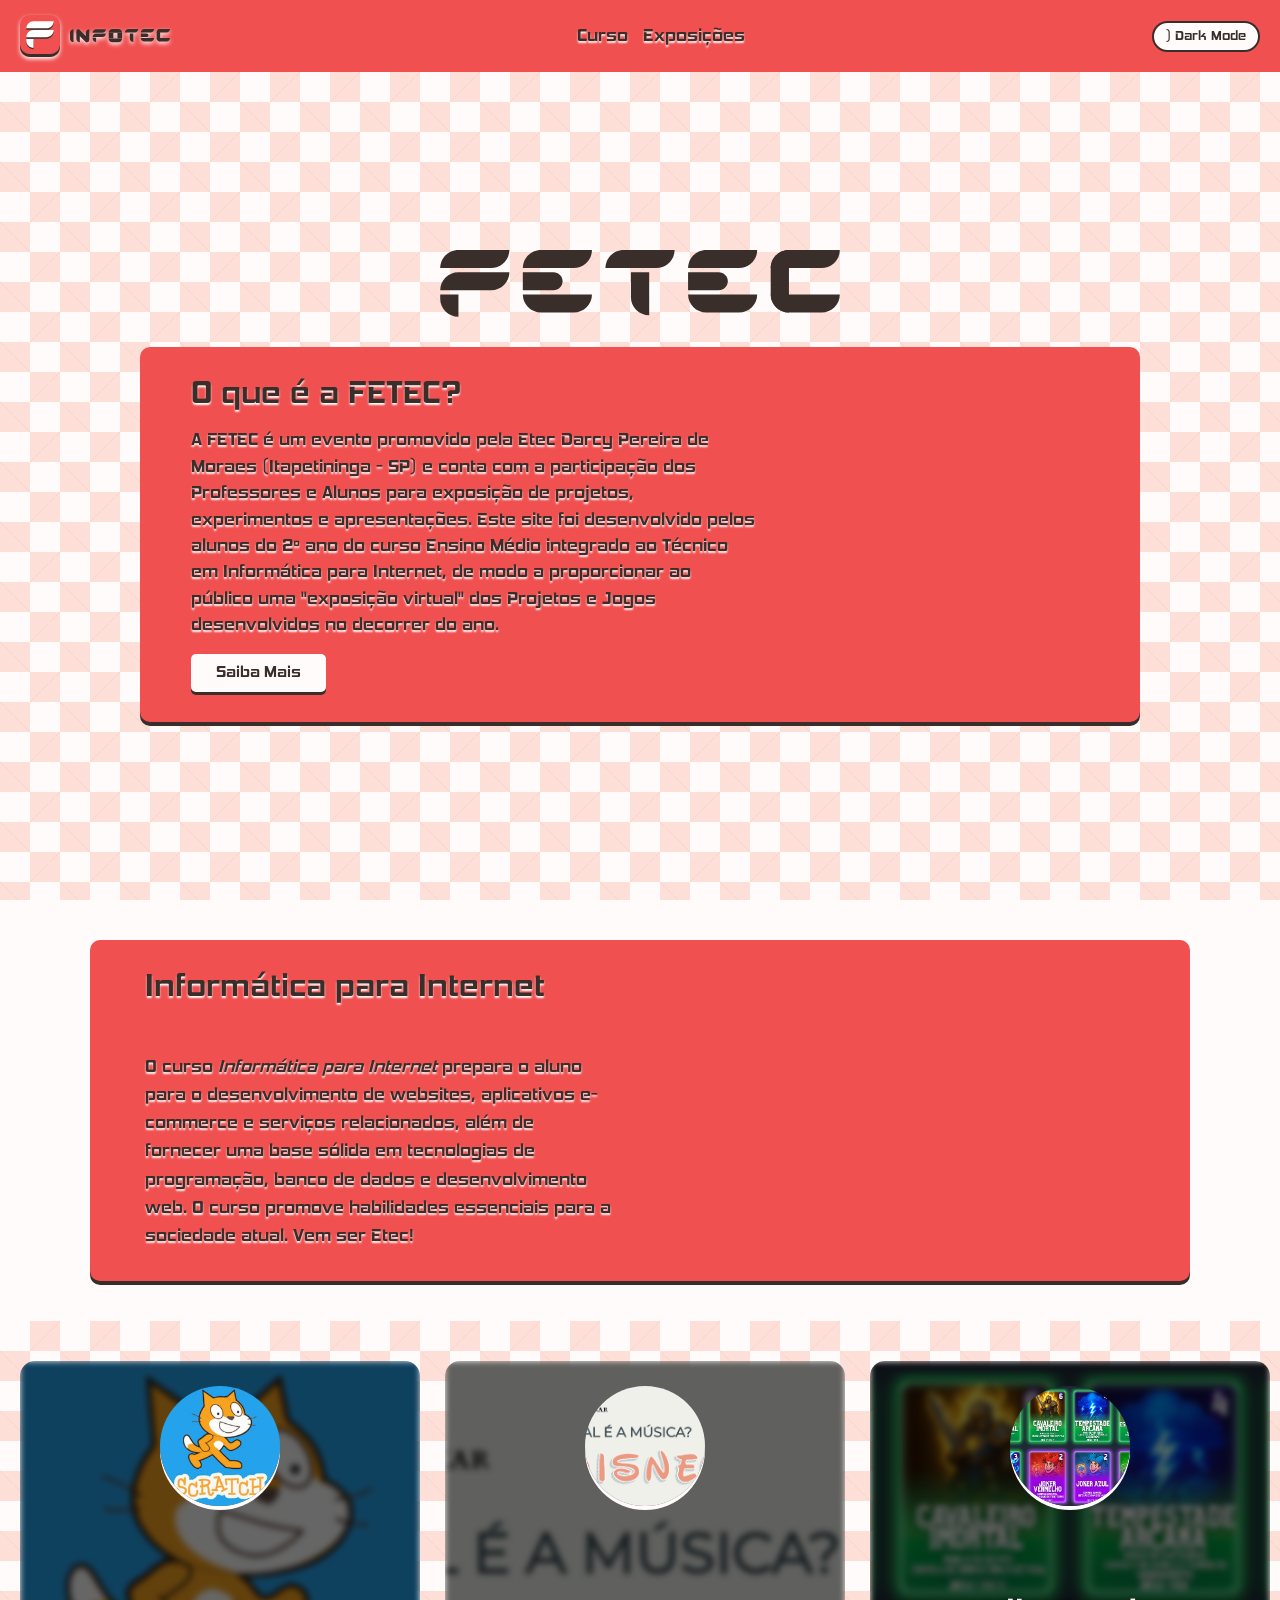
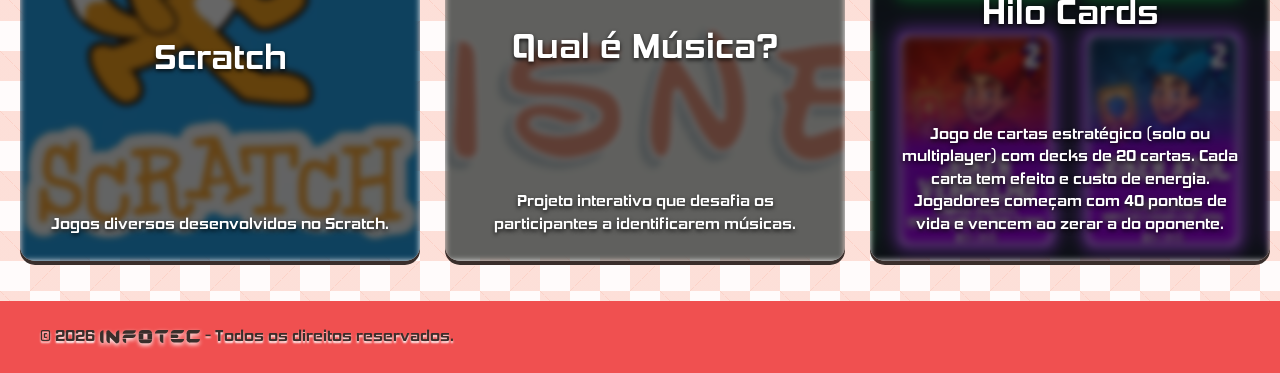
<file: index.html>
<!DOCTYPE html>
<html lang="pt-br">
    <head>
        <meta charset="UTF-8">
        <meta name="viewport" content="width=device-width, initial-scale=1.0">
        <title>INFOTEC - Informática para Internet</title>
        <link rel="stylesheet" href="style.css"/>
        <link rel="shortcut icon" href="assets/vector/FETEC_LOGO.svg" type="image/x-icon">
    </head>
	<body>
		<header>
            <div id="thing-header">
                <img src="assets/vector/FETEC_LOGO.svg" alt="logo_image" id="logo-2"/>
                <img src="assets/vector/infotec.svg" alt="logo_image" id="logo"/>
            </div>
            <nav id="pages_menu">
                <a href="#video" id="btn_course" class="head_btn">Curso</a>
                <a href="#expo" id="btn_exp" class="head_btn">Exposições</a>
                <!-- <a href="html/credits.html" id="btn_credits" class="head_btn">Créditos</a> -->
            </nav>
            <button id="theme-toggle">Dark Mode Placeholder</button>
            <!-- o coisinha do dark mode é um placeholder, vamos por uma imagem -->
        </header>
		
		<div class="squareSlide">
			<img src="assets/vector/FETEC.svg" alt="logo_image" id="title"/>
            <div id="section_intro">
                <div id="descrp">
                    <h1>O que é a <bold>FETEC</bold>?</h1>
                    <h2>
                        A FETEC é um evento promovido pela Etec Darcy
                        Pereira de Moraes (Itapetininga - SP) e conta com a
                        participação dos Professores e Alunos para exposição
                        de projetos, experimentos e apresentações. Este site
                        foi desenvolvido pelos alunos do 2º ano do curso
                        Ensino Médio integrado ao Técnico em Informática
                        para Internet, de modo a proporcionar ao público uma
                        "exposição virtual" dos Projetos e Jogos
                        desenvolvidos no decorrer do ano.
                    </h2>
                    <div id="lmk-btn">
                        <a href="https://fetecdarcy.github.io/landingpage-fetec2025/" id="urg">Saiba Mais</a>
                    </div>
                </div>
                <div id="spin3D">
					<!--
                    <canvas
                        id="3dproj"
                        width="128"
                        height="128"
                    ></canvas>
					-->
                </div>
            </div>
		</div>
        <section id="video">
            <div id="other_part">
                <div class="video-frame">
                    <iframe width="560" height="315" 
                        src="https://www.youtube.com/embed/DdQQlsltrQs" 
                        title="YouTube video player" 
                        frameborder="0" 
                        allow="accelerometer; autoplay; clipboard-write; encrypted-media; gyroscope; picture-in-picture; web-share" 
                        referrerpolicy="strict-origin-when-cross-origin" 
                        allowfullscreen>
                    </iframe>
                </div>
                <div id="descrp">
                    <h1>Informática para Internet</h1><br>
                    <p>O curso <i>Informática para Internet</i> prepara o aluno para o desenvolvimento de websites, aplicativos
                    e-commerce e serviços relacionados, além de fornecer uma base sólida em tecnologias de programação, banco de
                    dados e desenvolvimento web. O curso promove habilidades essenciais para a sociedade atual. Vem ser Etec!</p>
                </div>
            </div>
        </section>

        <section id="expo">   
            <div class="cards-section">
                <div class="cards-track">
                    <div class="cards" id="scratch">
                        <a href="https://tavernf.github.io/scratchFetec/?classId=c6af9f25-f24a-40c1-a965-c255e58e8c64&assignmentId=8038706a-d8e9-40b2-9cb1-9293a20190b9&submissionId=cee6d9f2-fc96-513a-1a38-16f6d33ec50d#redes" target="_blank" class="card-img c-music" style="background-image: url('./assets/images/cards/scratch.jpg'); background-position: center;"></a>
                        <h2>Scratch</h2>
                        <p>Jogos diversos desenvolvidos no Scratch.</p>
                    </div>
                    <div class="cards" id="music">
                        <a href="https://jucdreis.github.io/disney-musicas/" target="_blank" class="card-img c-music" style="background-image: url('./assets/images/cards/music_game.png'); background-position: center;"></a>
                        <h2>Qual é Música?</h2>
                        <p>Projeto interativo que desafia os participantes a 
                        identificarem músicas.</p>
                    </div>
                    <div class="cards" id="hilocards">
                        <a href="https://mlkhilo.github.io/hilo-cards/?fbclid=PAb21jcANKjh5leHRuA2FlbQIxMQABp8DnzI17LA4Y5rGiJSauopifNelmCSI-J9bEIezSnBdZ3Pnug-jXf_3ZiVDr_aem_lIrI5MazvrlS27ycsbkk_Q" target="_blank" class="card-img c-music" style="background-image: url('./assets/images/cards/hilocards.png'); background-position: center;"></a>
                        <h2>Hilo Cards</h2>
                        <p>Jogo de cartas estratégico (solo ou multiplayer) com decks de 20 cartas. Cada carta tem efeito e custo de energia. Jogadores começam com 40 pontos de vida e vencem ao zerar a do oponente.</p>
                    </div>

                    <div class="cards" id="temp">
                        <a href="https://matzhen.github.io/Projeto-FETEC/?classId=15c5af82-c6ca-48ee-960f-2c20cecbab59&assignmentId=dd9af1f4-26f9-4c8d-9b86-26625dc99a76&submissionId=8b2b52d0-3d57-bcb6-9c7d-f60b9ded146a" target="_blank" class="card-img c-music" style="background-image: url('./assets/images/cards/temp.jpg'); background-position: center;"></a>
                        <h2>Teste de Temperamento</h2>
                        <p>Uma ferramenta para descobrir o temperamento pessoal com base em respostas simples.</p>
                    </div>
                    <div class="cards" id="vocal">
                        <a href="https://livcarsu.github.io/VocacaoPolar/" target="_blank" class="card-img c-music" style="background-image: url('./assets/images/cards/vocacional.jpg'); background-position: center;"></a>
                        <h2>Teste Vocacional</h2>
                        <p>Descubra sua área de atuação com base em suas preferências.</p>
                    </div>
                    <div class="cards" id="robot">
                        <a href="https://fetecdarcy.github.io/roboticadje" target="_blank" class="card-img c-music" style="background-image: url('./assets/images/cards/robotica.jpg'); background-position: center;"></a>
                        <h2>Robótica</h2>
                        <p>Projeto de robótica com programação e construção de protótipos.</p>
                    </div>
                </div>
            </div>
        </section>

        <footer>
            <p>&copy; 2026 <img src="assets/vector/infotec.svg" alt="logo_image" id="logo"> - Todos os direitos reservados.</p>
            <div class="social-icons">
            <a href="https://www.facebook.com/etec.darcy.pereira.de.moraes.2025"><i class="fab fa-facebook-f"></i></a>
            <a href="https://www.instagram.com/etecdarcypereira?igsh=MWdubDEwOGNnMWJpcw=="><i class="fab fa-instagram"></i></a>
            </div>
        </footer>

        <script src="./js/cards.js"></script>
        <script src="./js/theme-handler.js"></script>
        <script src="./js/3d/3D_engine.js"></script>

	</body>
</html>
</file>
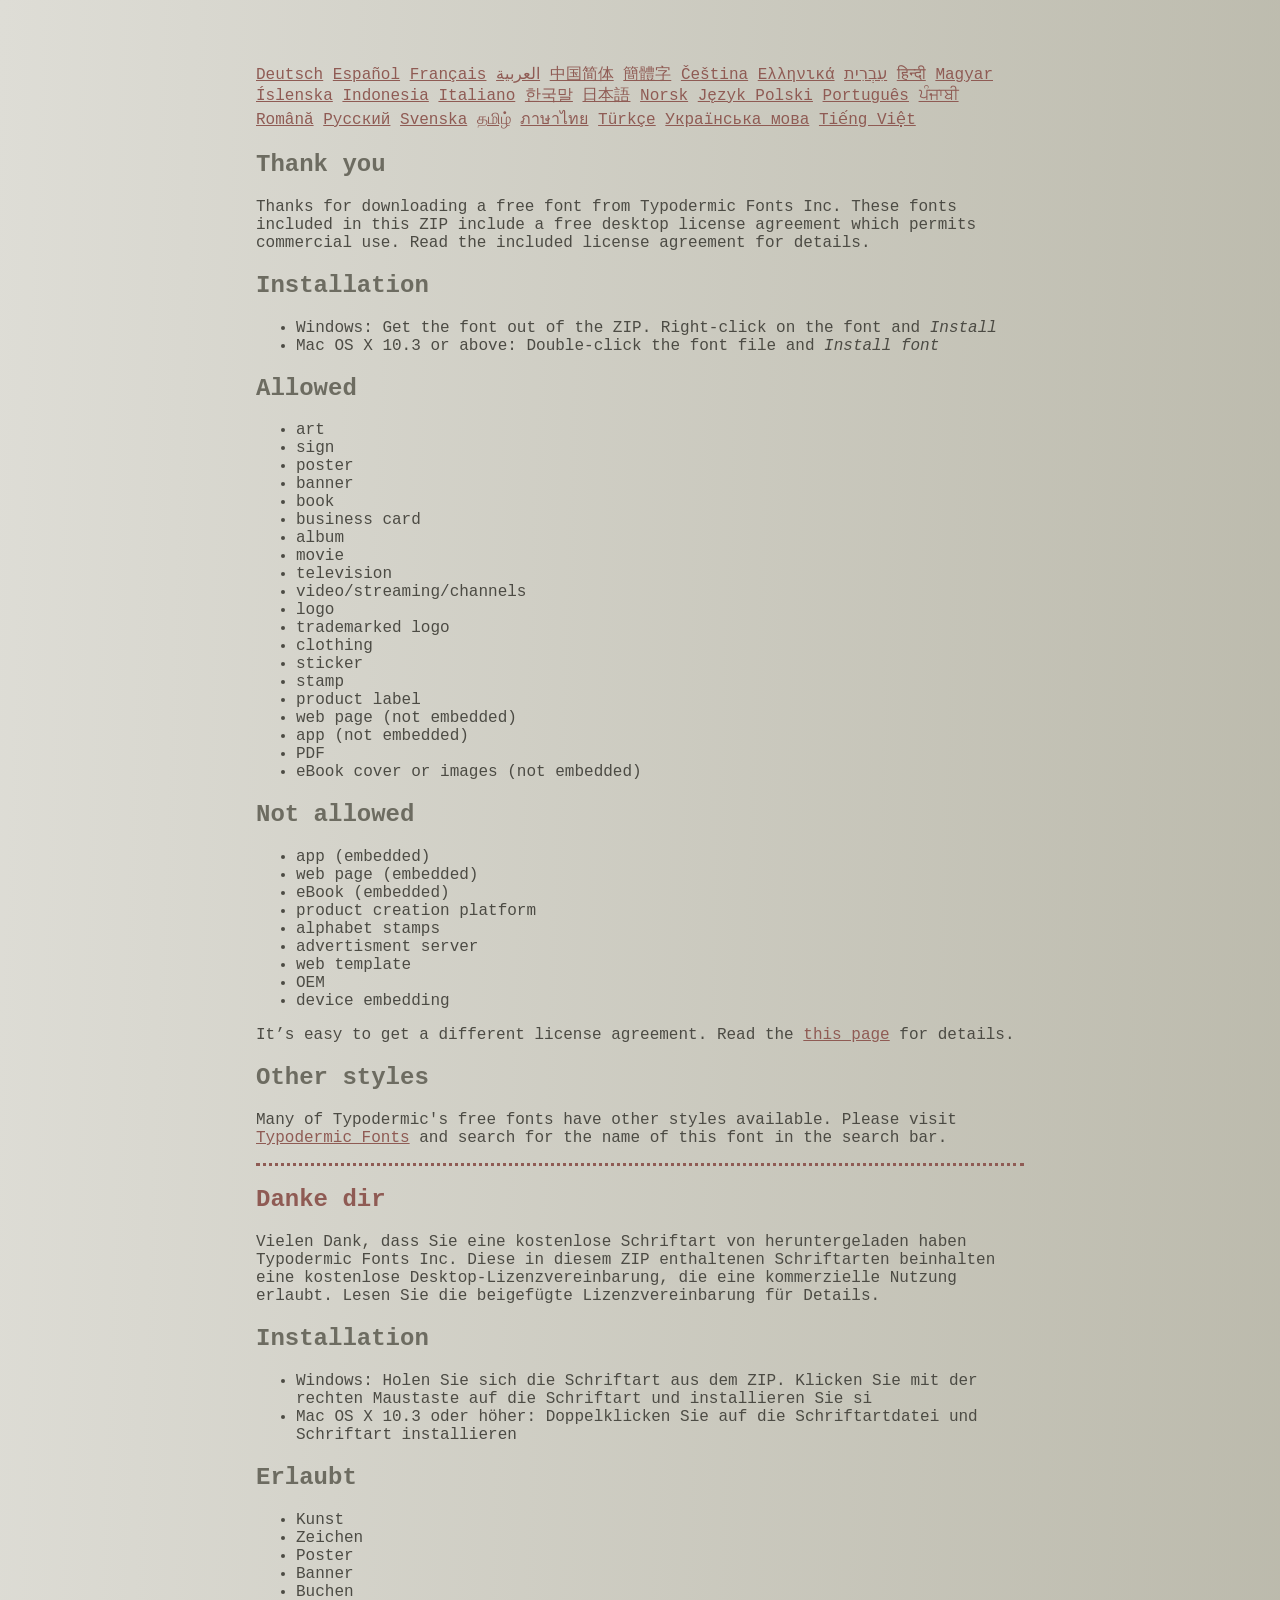
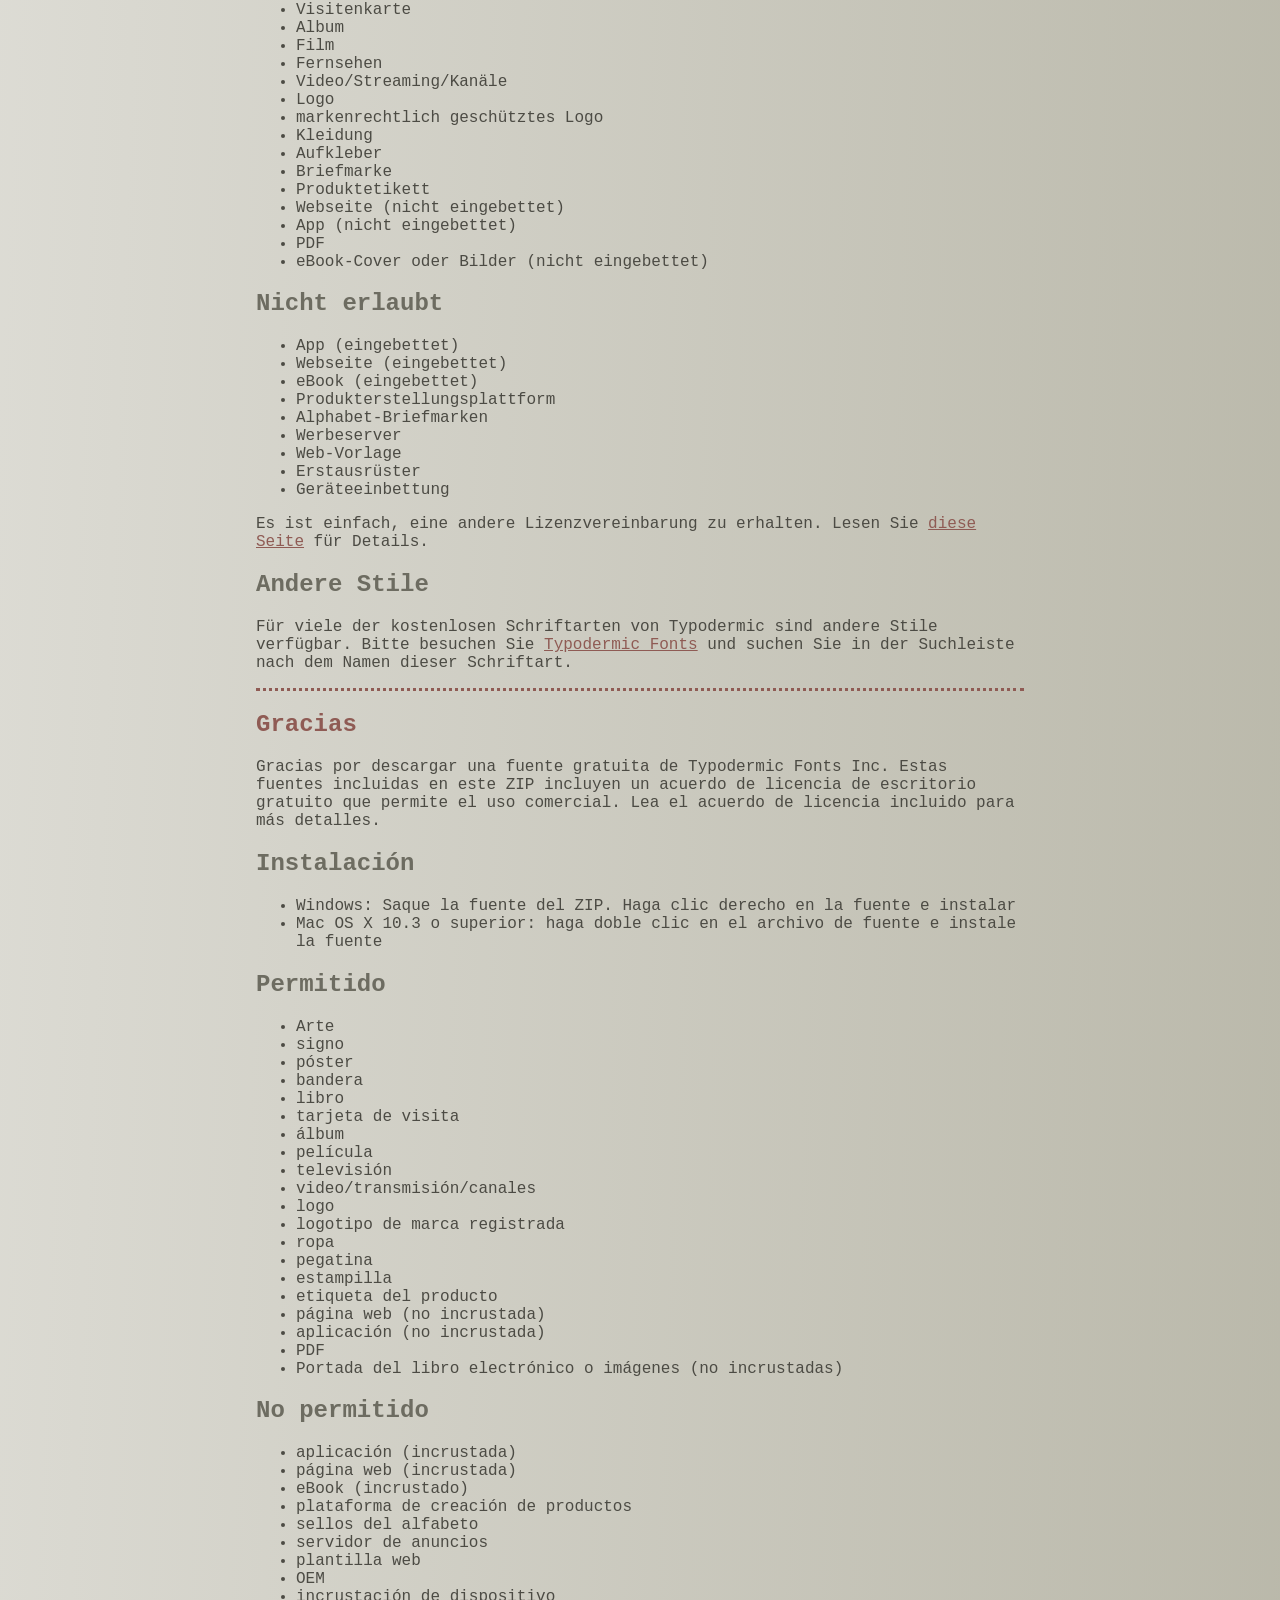
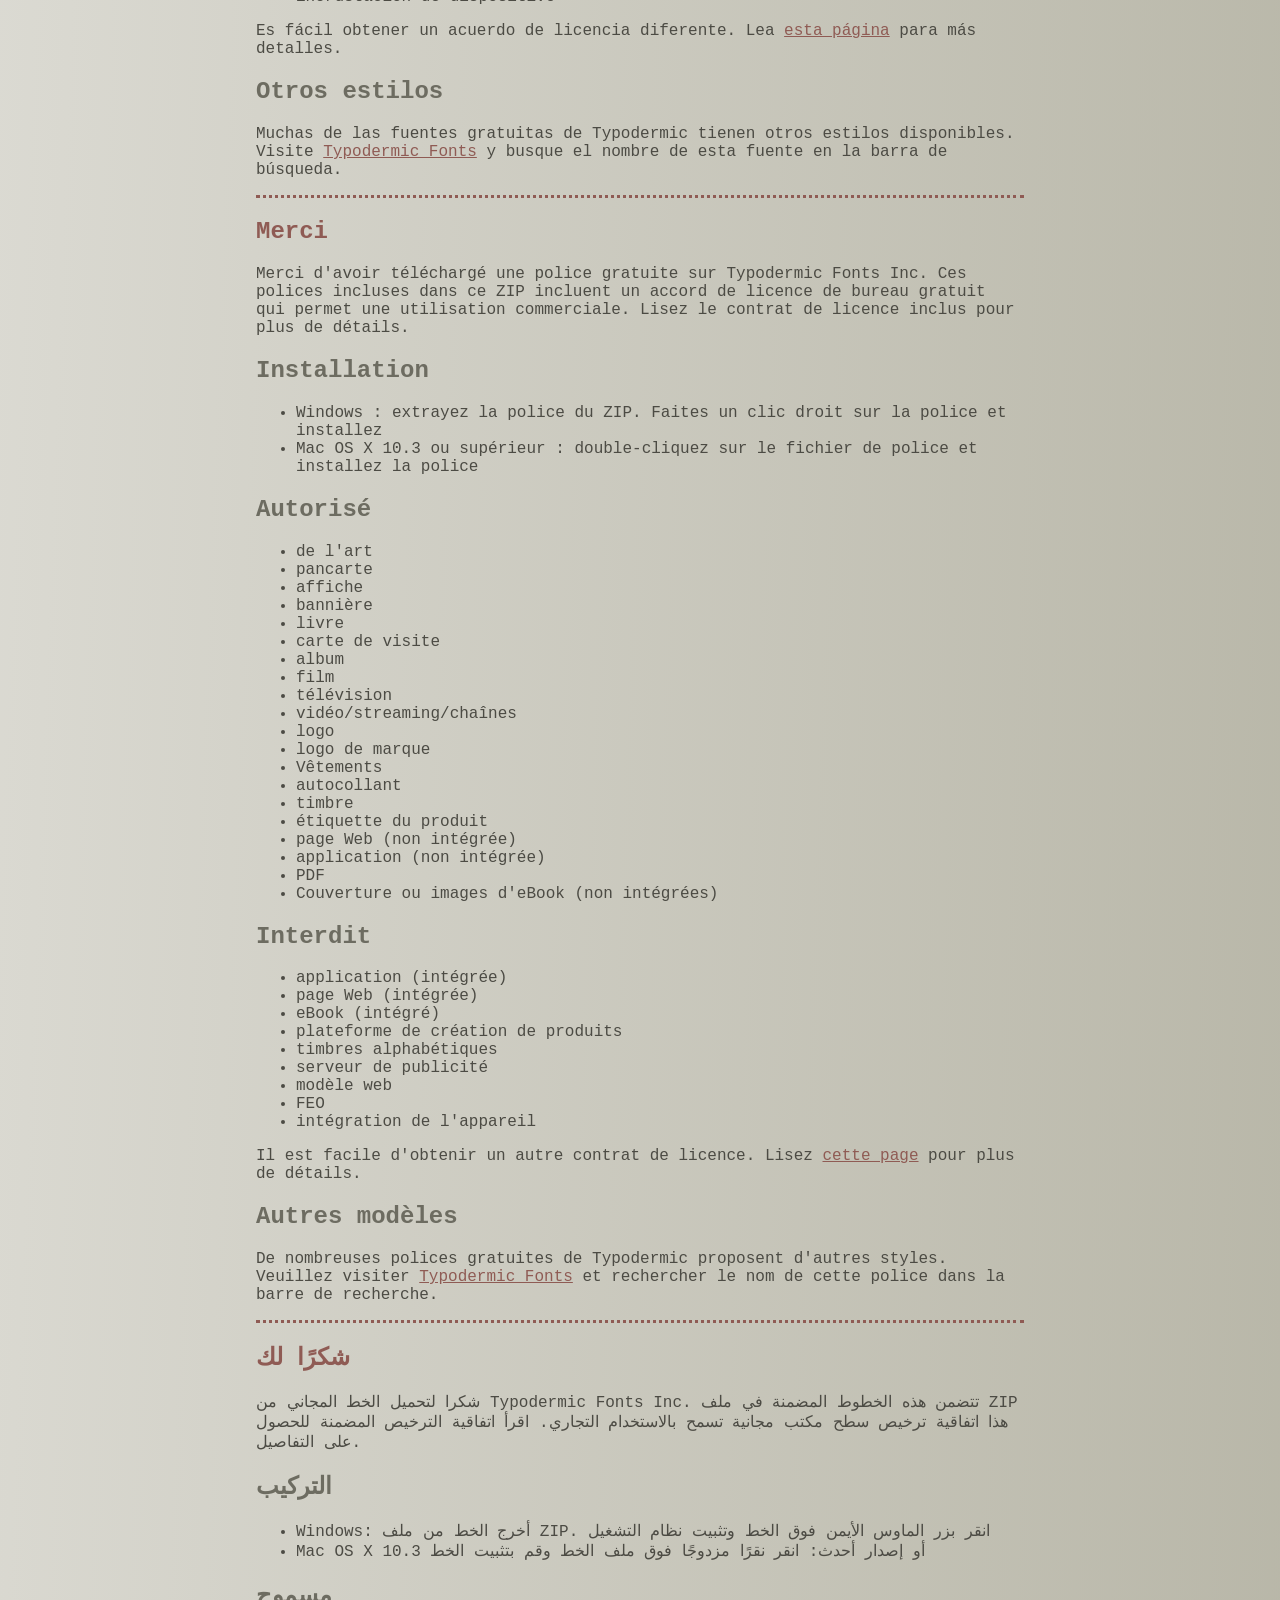
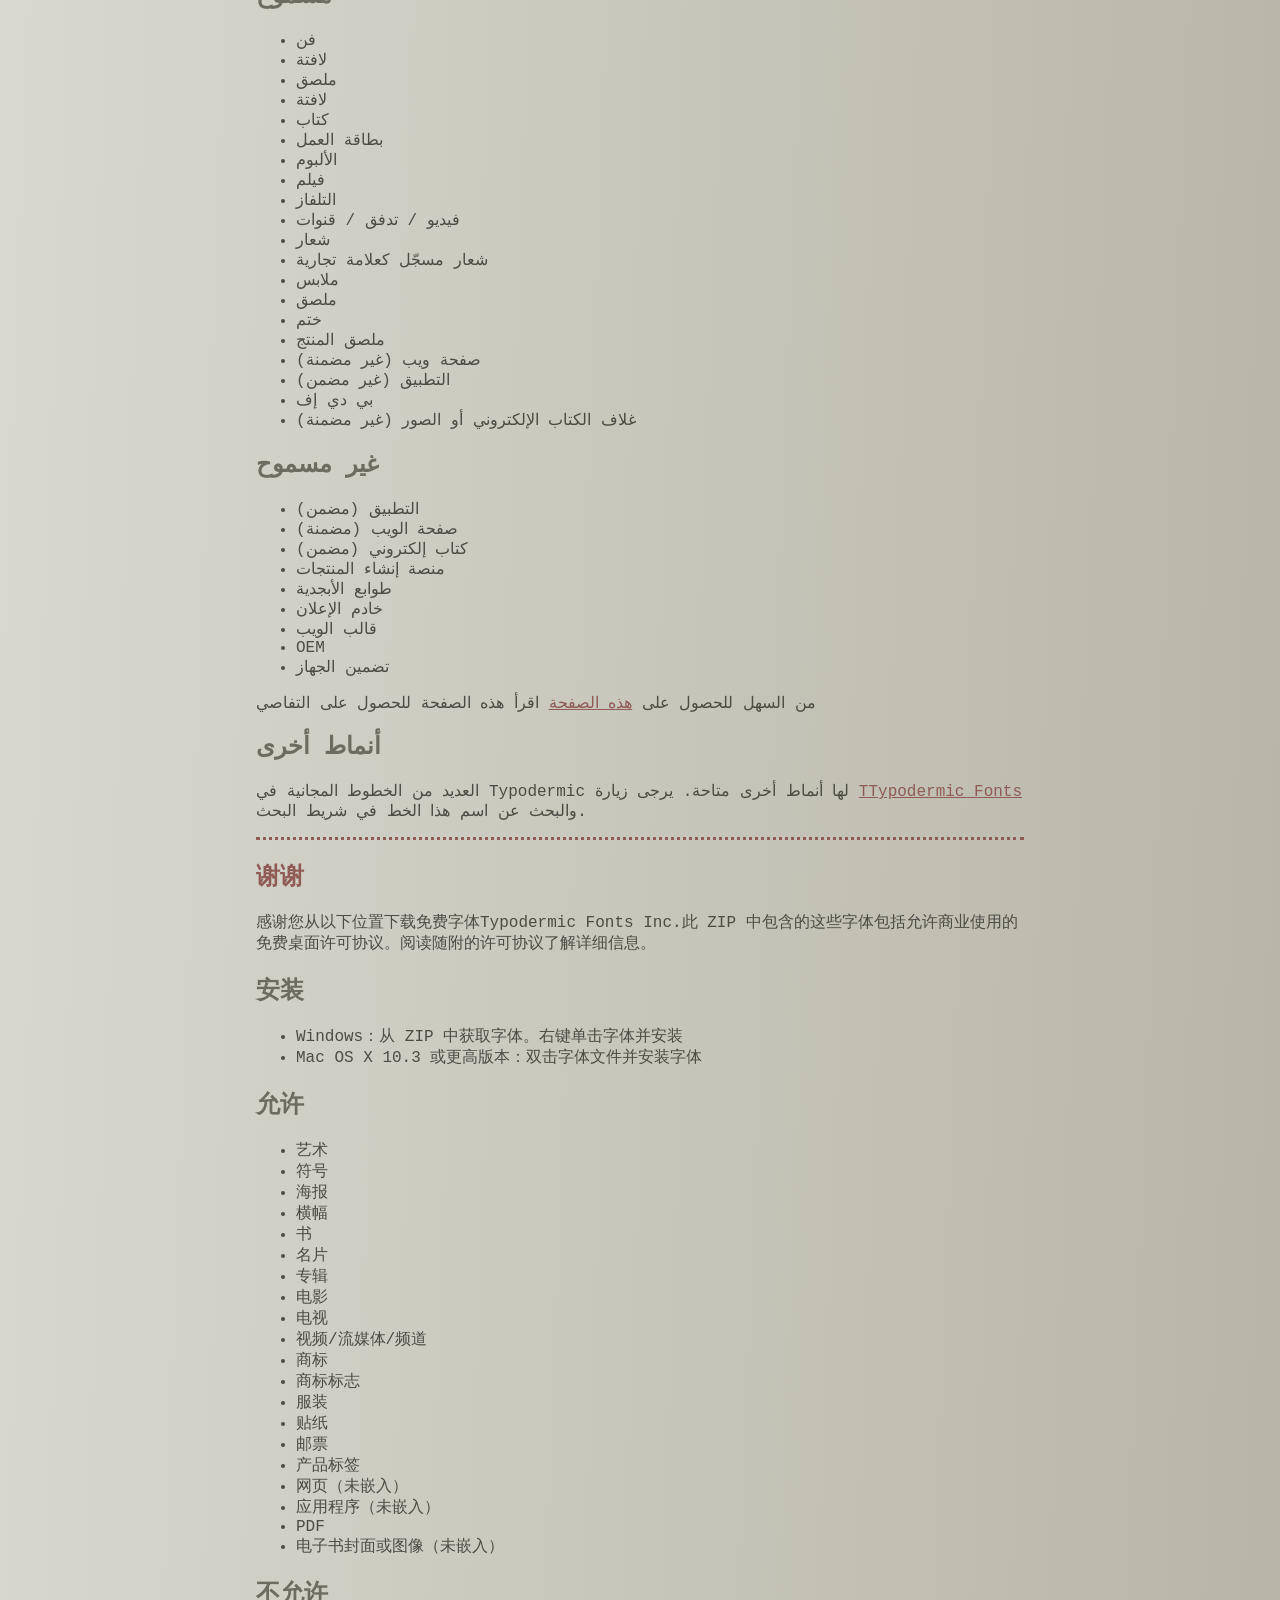
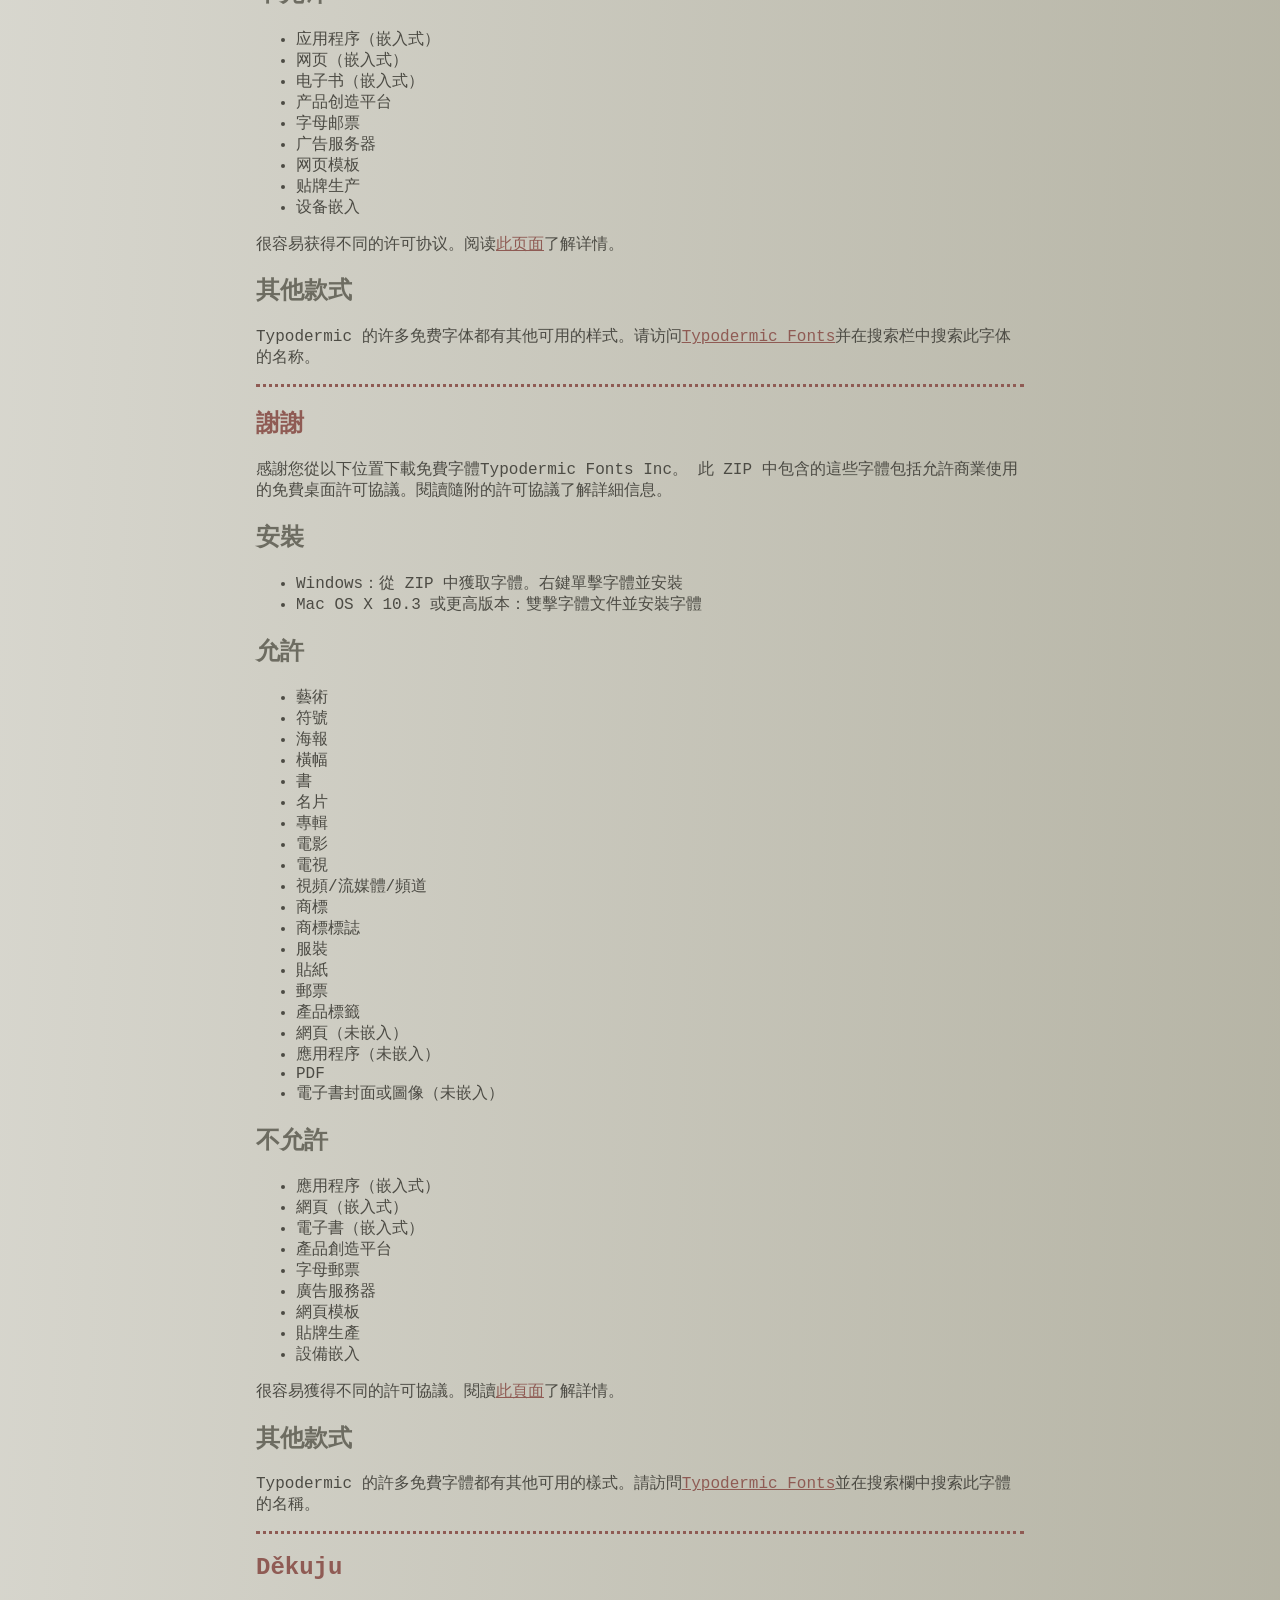
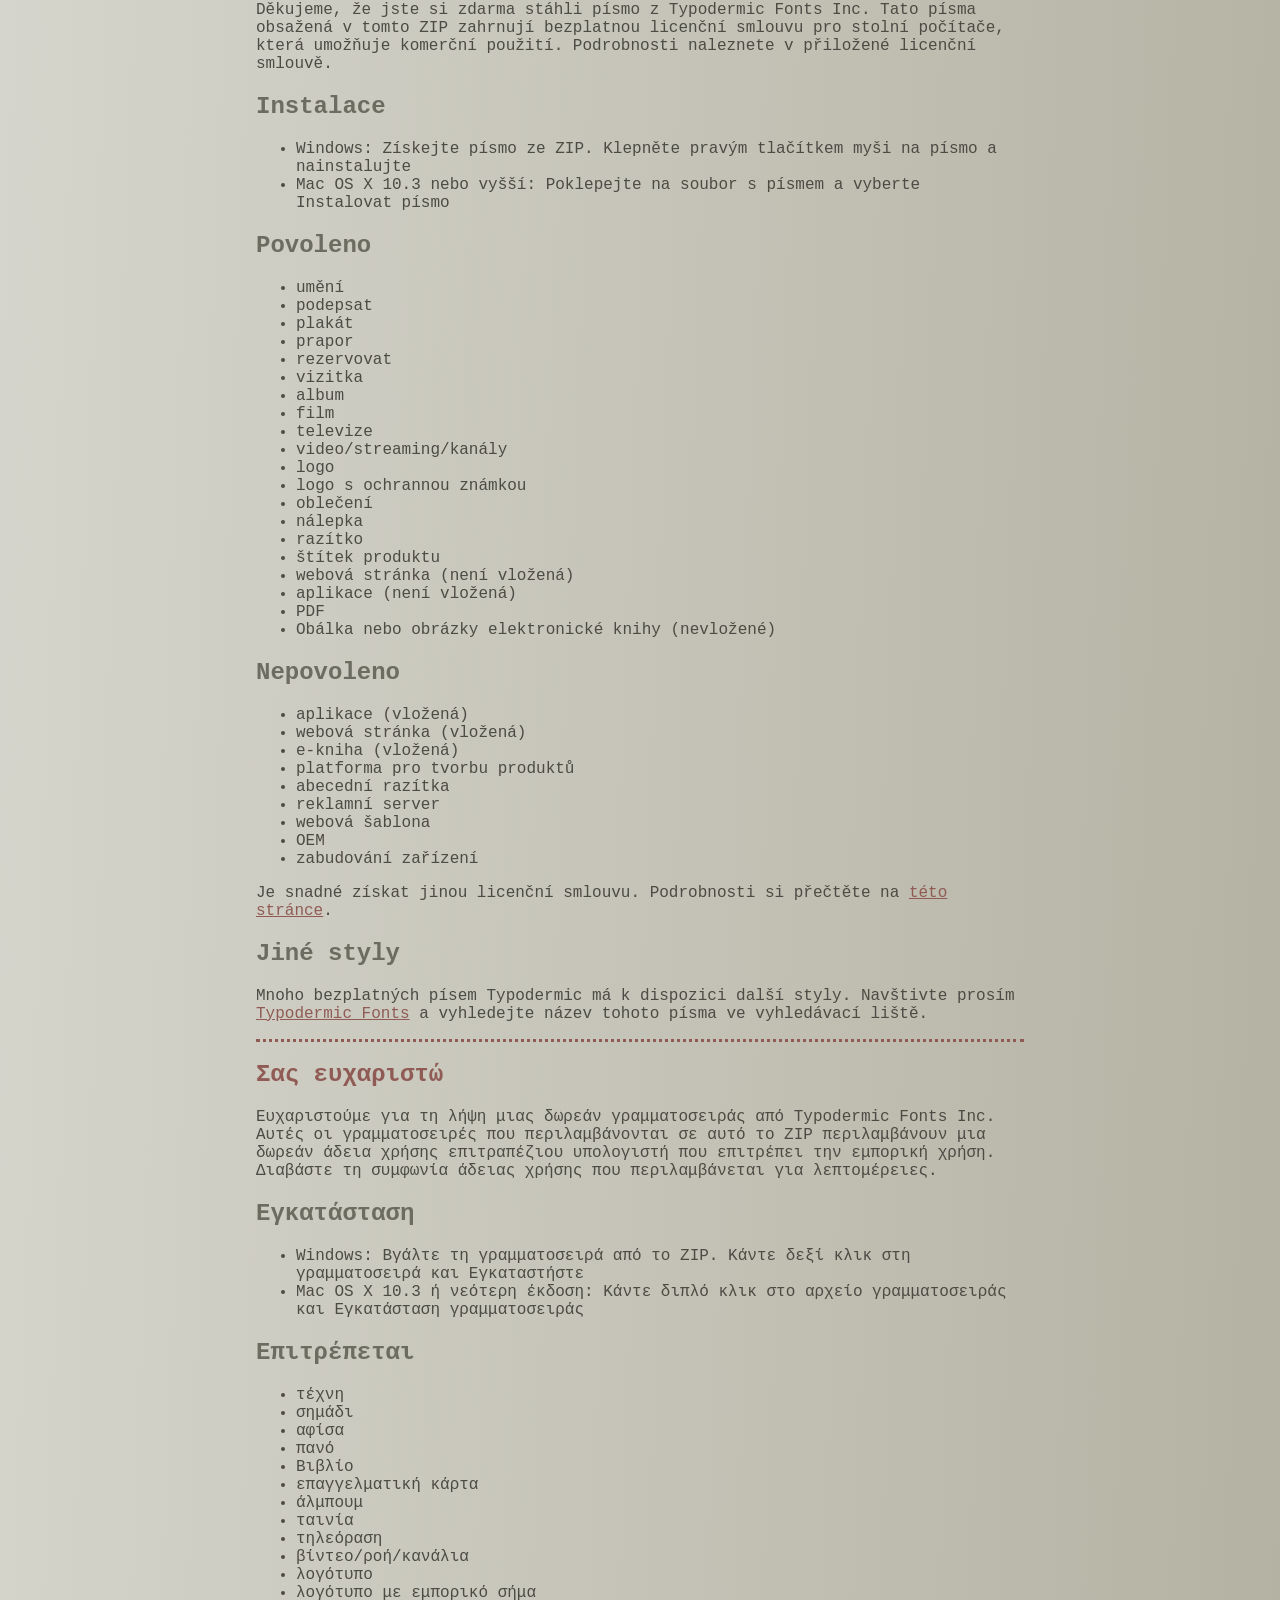
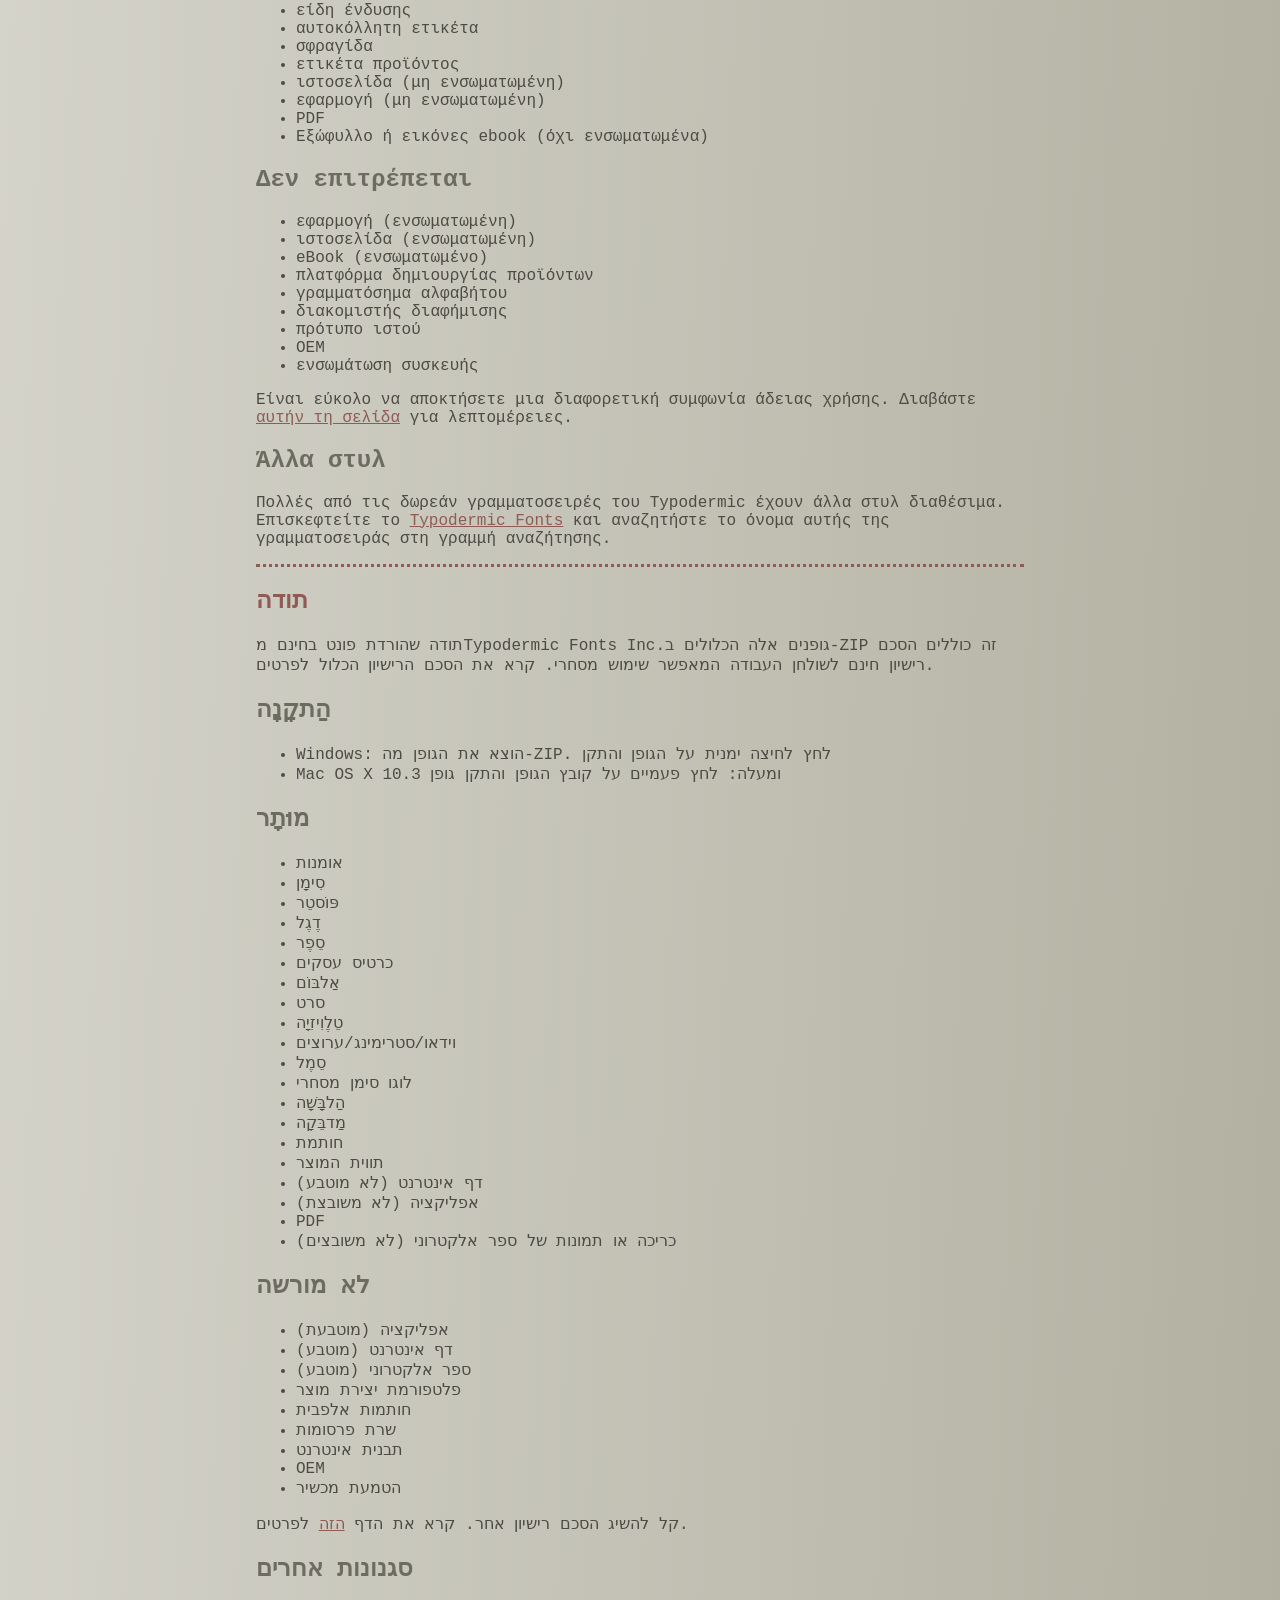
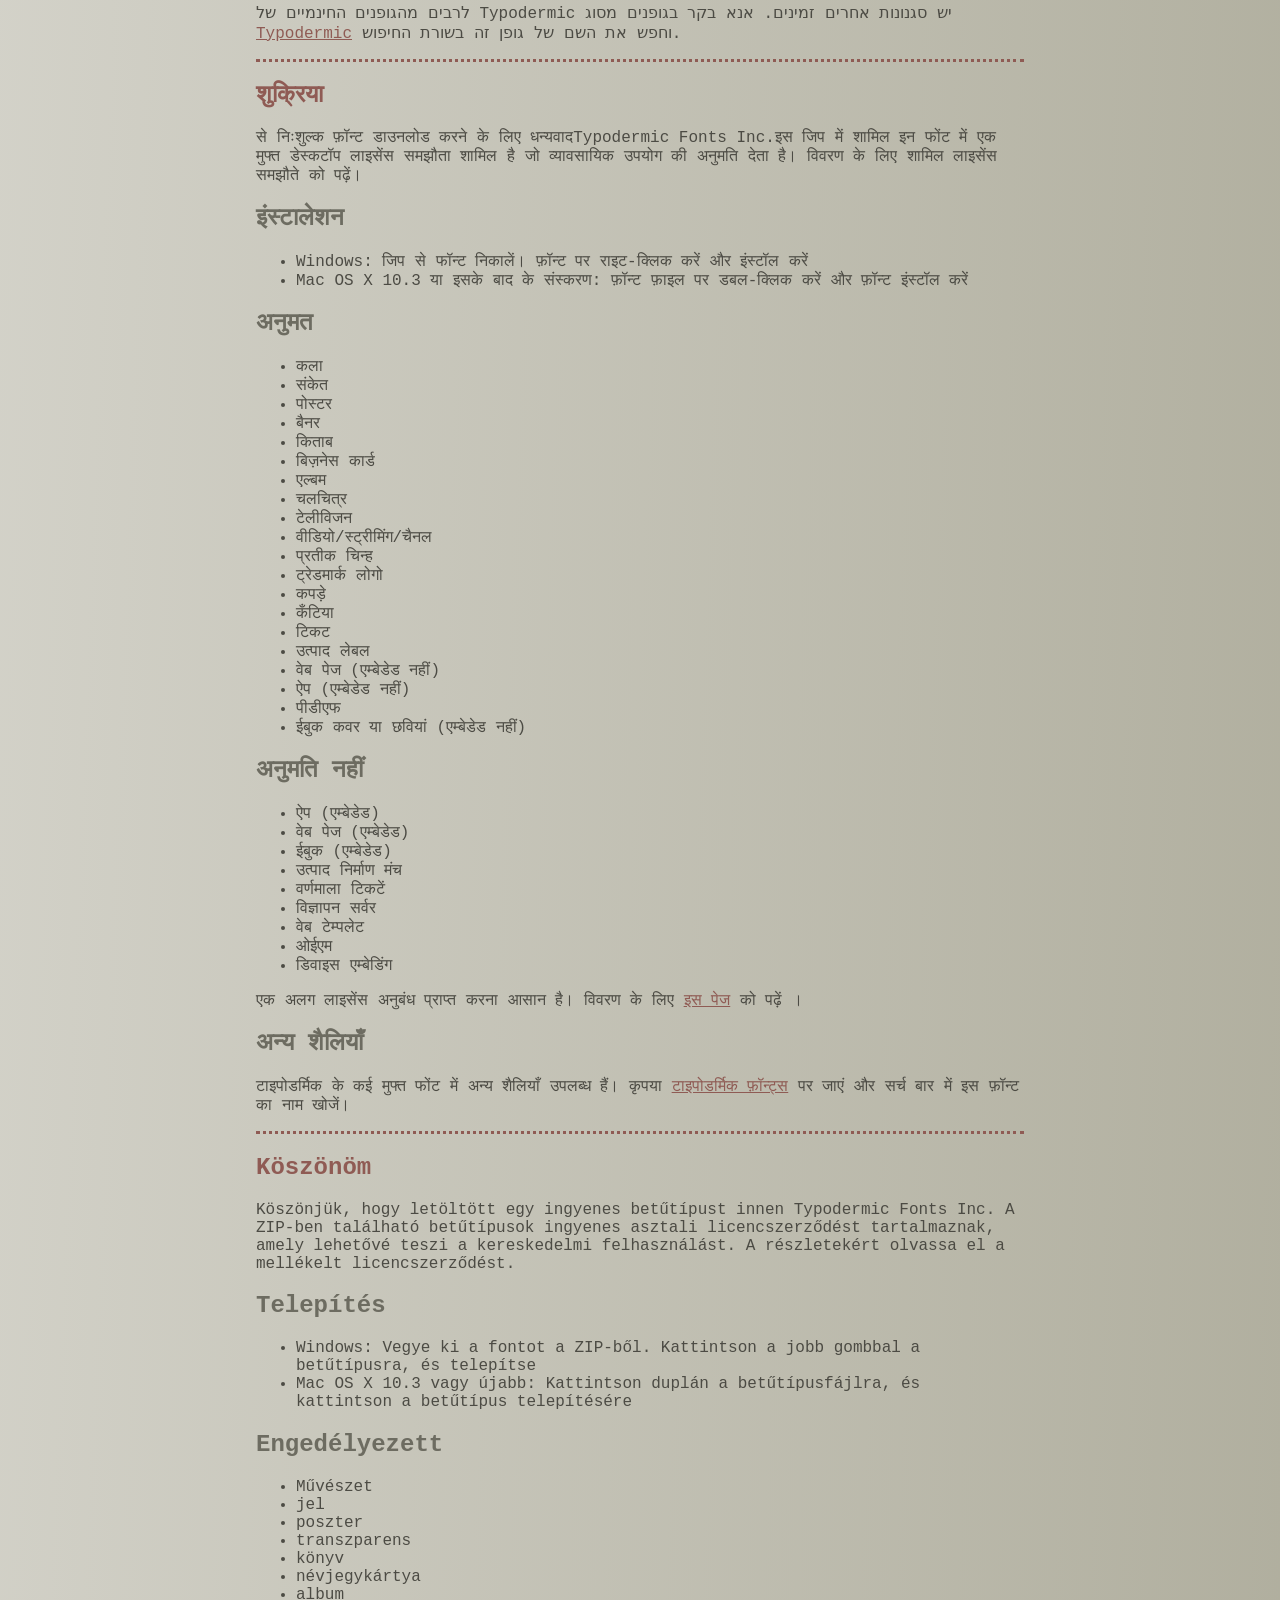
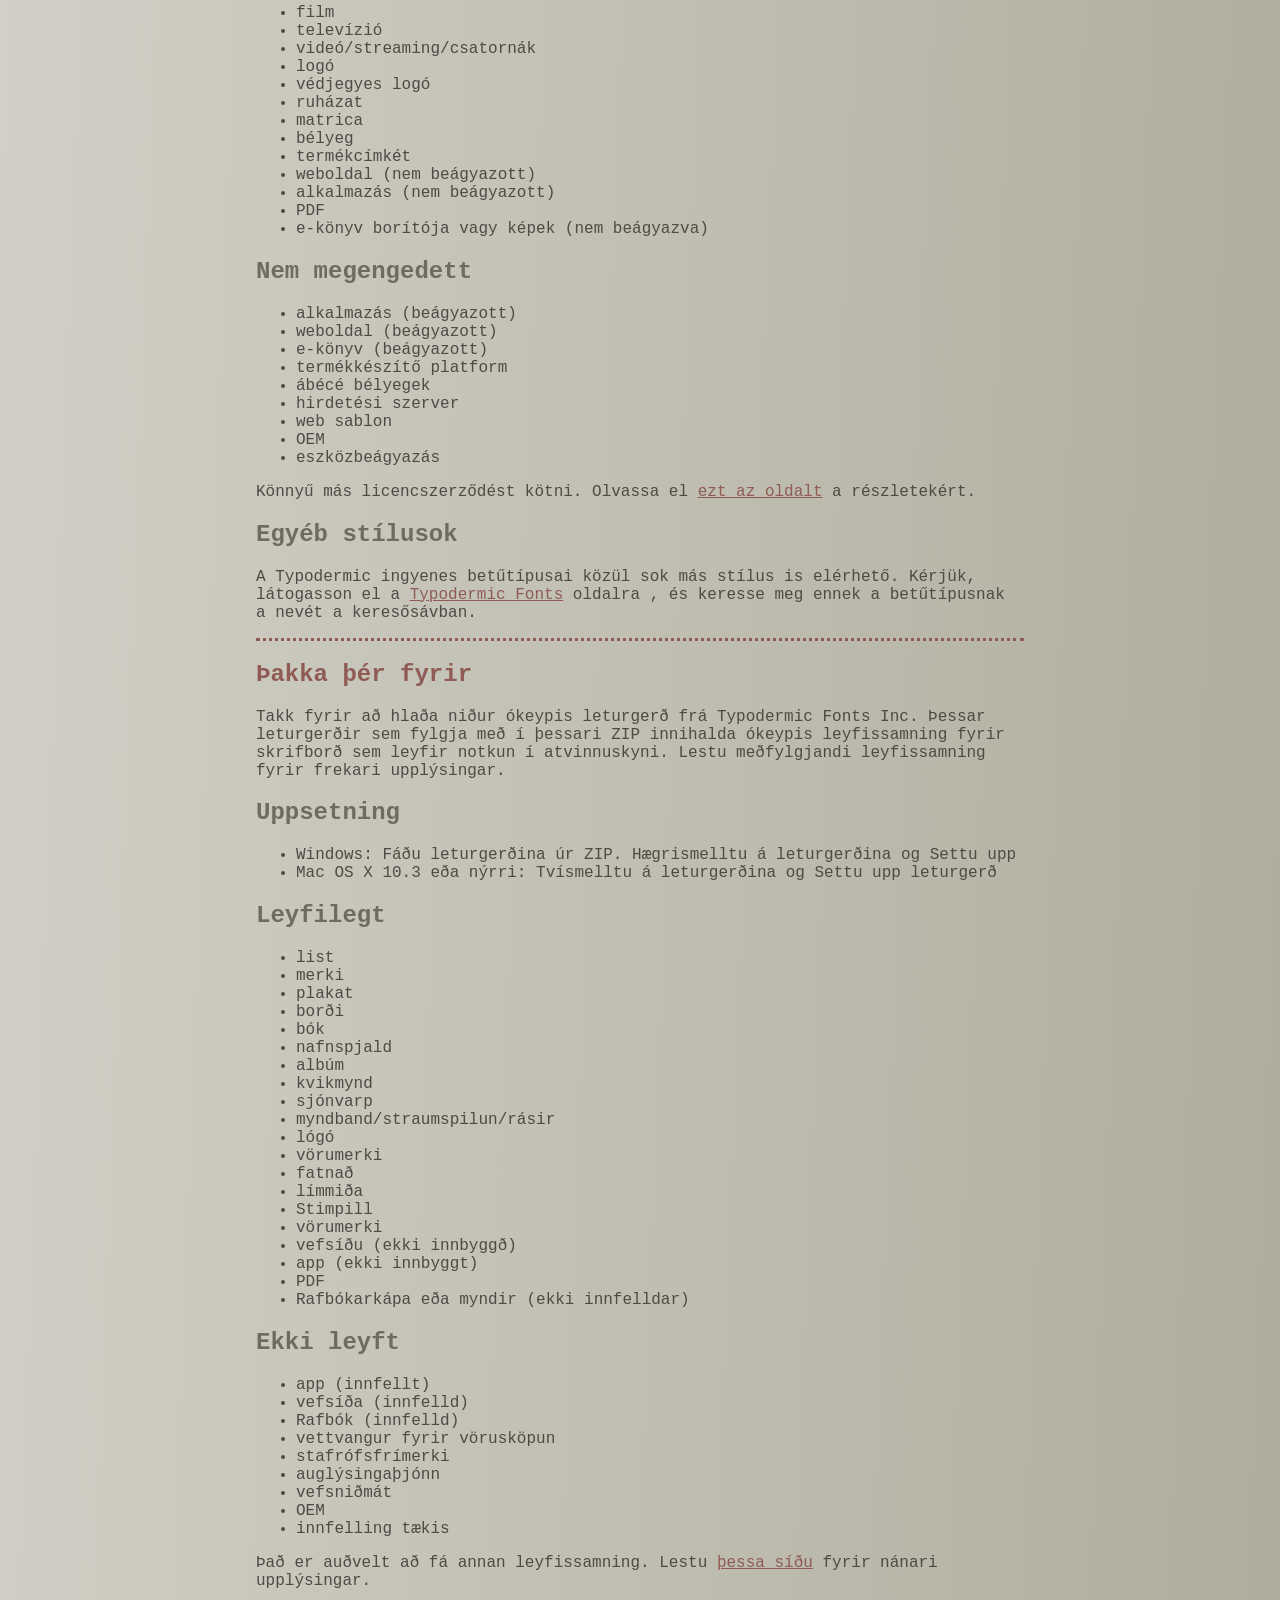
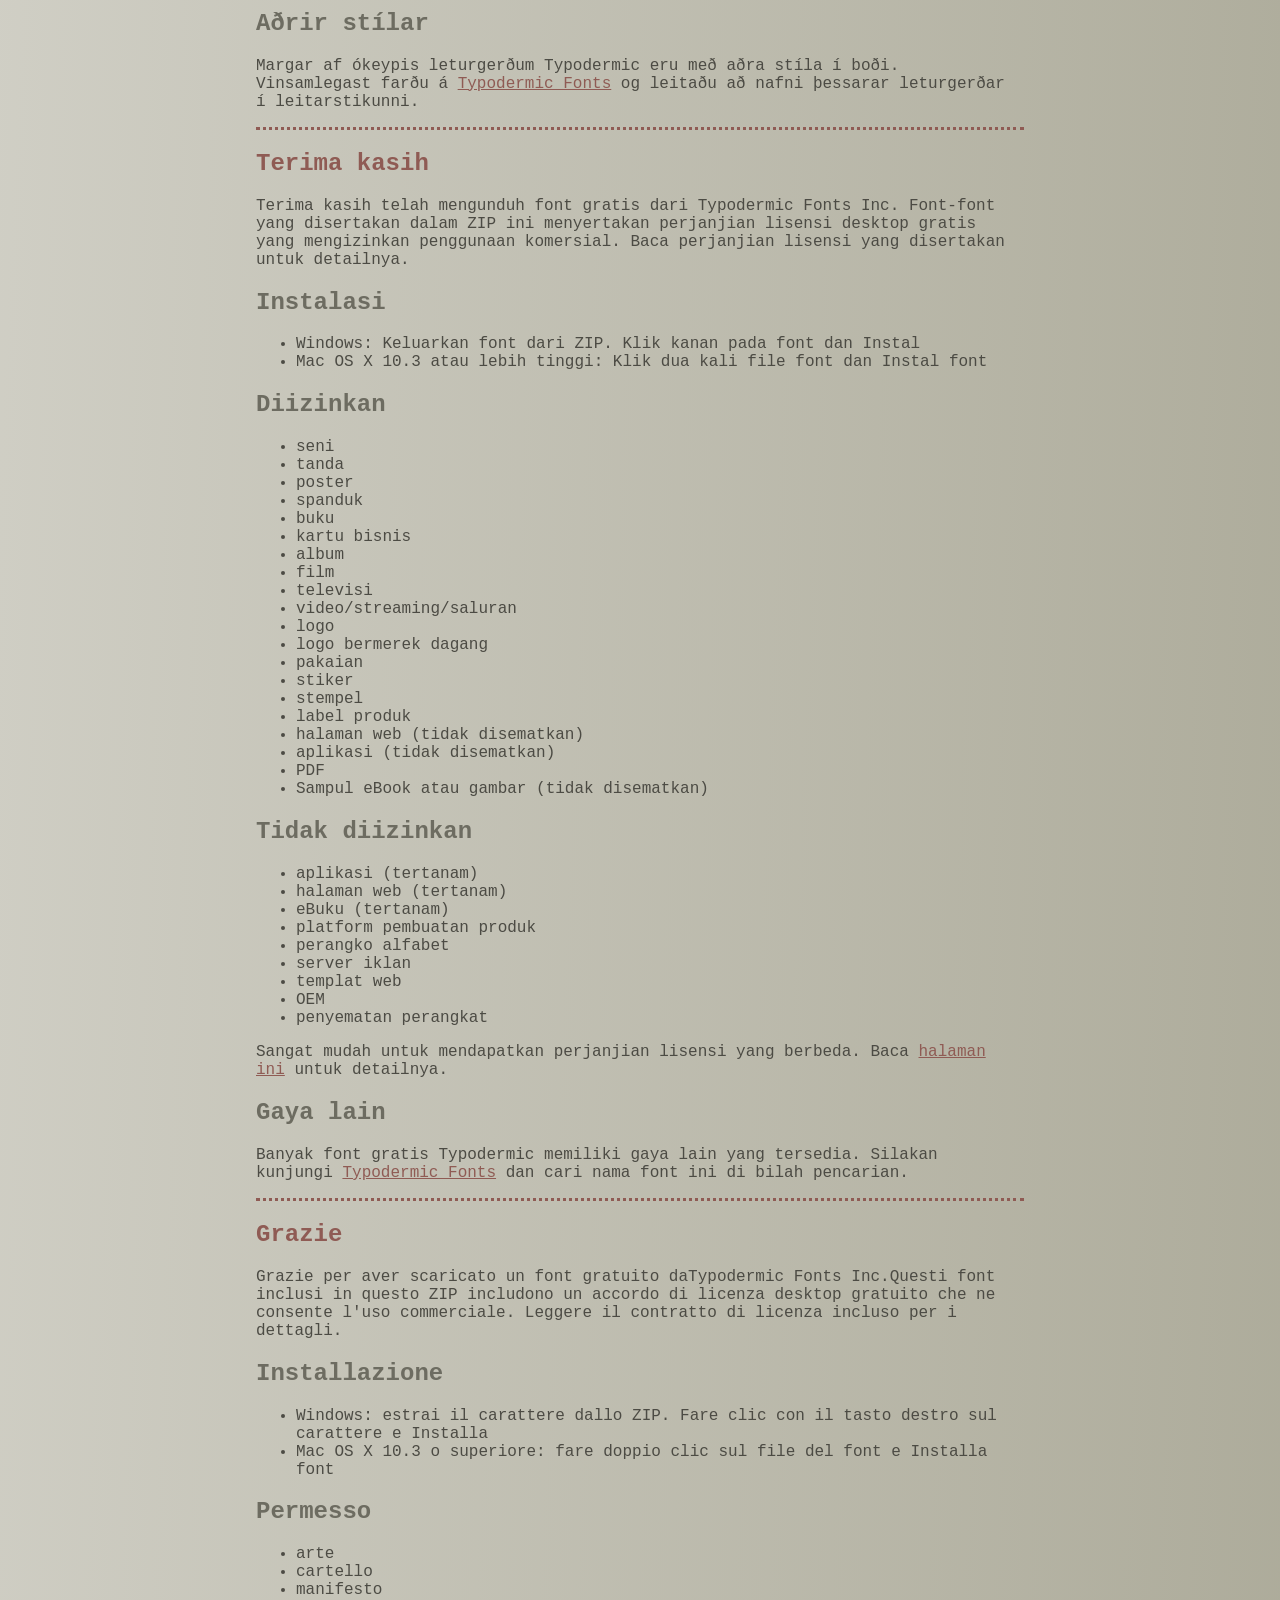
<file: fonts/ethnocentric/read-this.html>
<head>
<meta http-equiv="Content-Type" content="text/html; charset=utf-8">
<title>Typodermic Fonts Inc. Free Font Instructions 2023</title>
<style type="text/css">
body {margin:30px 20% 120px 20%; padding:0px; font-family:Consolas, Courier, sans-serif; color:#4c4b44; background-color:#c2c1b3;
/* IE10 Consumer Preview */ 
background-image: -ms-linear-gradient(top left, #DEDDD6 0%, #9D9B87 100%);
/* Mozilla Firefox */ 
background-image: -moz-linear-gradient(top left, #DEDDD6 0%, #9D9B87 100%);
/* Opera */ 
background-image: -o-linear-gradient(top left, #DEDDD6 0%, #9D9B87 100%);
/* Webkit (Safari/Chrome 10) */ 
background-image: -webkit-gradient(linear, left top, right bottom, color-stop(0, #DEDDD6), color-stop(1, #9D9B87));
/* Webkit (Chrome 11+) */ 
background-image: -webkit-linear-gradient(top left, #DEDDD6 0%, #9D9B87 100%);
/* W3C Markup, IE10 Release Preview */ 
background-image: linear-gradient(to bottom right, #DEDDD6 0%, #9D9B87 100%);
	}
h2 {color:#6d6c61;}
a {color:#8f5b54;}
a:hover {color:#ffffff; background-color:#9a998c;}
hr.dotted {border: 0; border-top: 3px dotted #8f5b54;}
</style>
</head>

<body>

<br>

<p translate="no">
<a href="#German">Deutsch</a>
<a href="#Spanish">Español</a>
<a href="#French">Français</a>
<a href="#Arabic">العربية</a>
<a href="#Chinese">中国简体</a>
<a href="#Chinese(trad)">簡體字</a>
<a href="#Czech">Čeština</a>
<a href="#Greek">Ελληνικά</a>
<a href="#Hebrew">עִבְרִית</a>
<a href="#Hindi">हिन्दी</a>
<a href="#Hungarian">Magyar</a>
<a href="#Icelandic">Íslenska</a>
<a href="#Indonesian">Indonesia</a>
<a href="#Italian">Italiano</a>
<a href="#Korean">한국말</a>
<a href="#Japanese">日本語</a>
<a href="#Norwegian">Norsk</a>
<a href="#Polish">Język&nbsp;Polski</a>
<a href="#Portuguese">Português</a>
<a href="#Punjabi">ਪੰਜਾਬੀ</a>
<a href="#Romanian">Română</a>
<a href="#Russian">Русский</a>
<a href="#Swedish">Svenska</a>
<a href="#Tamil">தமிழ்</a>
<a href="#Thai">ภาษาไทย</a>
<a href="#Turkish">Türkçe</a>
<a href="#Ukrainian">Українська&nbsp;мова</a>
<a href="#Vietnamese">Tiếng&nbsp;Việt</a>
</p>

<h2>Thank you</h2>

<p>Thanks for downloading a free font from <span translate="no">Typodermic Fonts Inc.</span> These fonts included in this ZIP include a free desktop license agreement which permits commercial use. Read the included license agreement for details.</p>


<h2>Installation</h2>
<ul><li>Windows: Get the font out of the ZIP. Right-click on the font and <em>Install</em><li>Mac OS X 10.3 or above: Double-click the font file and <em>Install font</em></ul>

<h2>Allowed</h2>

<ul>
<li>art</li>
<li>sign</li>
<li>poster</li>
<li>banner</li>
<li>book</li>
<li>business card</li>
<li>album</li>
<li>movie</li>
<li>television</li>
<li>video/streaming/channels</li>
<li>logo</li>
<li>trademarked logo</li>
<li>clothing</li>
<li>sticker</li>
<li>stamp</li>
<li>product label</li>
<li>web page (not embedded)</li>
<li>app (not embedded)</li>
<li>PDF</li>
<li>eBook cover or images (not embedded)</li>
</ul>

<h2>Not allowed</h2>

<ul>
<li>app (embedded)</li>
<li>web page (embedded)</li>
<li>eBook (embedded)</li>
<li>product creation platform</li>
<li>alphabet stamps</li>
<li>advertisment server</li>
<li>web template</li>
<li>OEM</li>
<li>device embedding</li>
</ul>

<p>It&rsquo;s easy to get a different license agreement. Read the <a href="https://typodermicfonts.com/license/">this page</a> for details. </p>

<h2>Other styles</h2>

<p>Many of Typodermic's free fonts have other styles available. Please visit <a href="https://typodermicfonts.com">Typodermic Fonts</a> and search for the name of this font in the search bar.</p>

<hr class="dotted">

<h2><a id="German">Danke dir</a></h2>

<p>Vielen Dank, dass Sie eine kostenlose Schriftart von heruntergeladen haben Typodermic Fonts Inc. Diese in diesem ZIP enthaltenen Schriftarten beinhalten eine kostenlose Desktop-Lizenzvereinbarung, die eine kommerzielle Nutzung erlaubt. Lesen Sie die beigefügte Lizenzvereinbarung für Details.</p>


<h2>Installation</h2>
<ul><li>Windows: Holen Sie sich die Schriftart aus dem ZIP. Klicken Sie mit der rechten Maustaste auf die Schriftart und installieren Sie si<li>Mac OS X 10.3 oder höher: Doppelklicken Sie auf die Schriftartdatei und Schriftart installieren </ul>

<h2>Erlaubt</h2>

<ul>
<li>Kunst</li>
<li>Zeichen</li>
<li>Poster</li>
<li>Banner</li>
<li>Buchen</li>
<li>Visitenkarte</li>
<li>Album</li>
<li>Film</li>
<li>Fernsehen</li>
<li>Video/Streaming/Kanäle</li>
<li>Logo</li>
<li>markenrechtlich geschütztes Logo</li>
<li>Kleidung</li>
<li>Aufkleber</li>
<li>Briefmarke</li>
<li>Produktetikett</li>
<li>Webseite (nicht eingebettet)</li>
<li>App (nicht eingebettet)</li>
<li>PDF</li>
<li>eBook-Cover oder Bilder (nicht eingebettet)</li>
</ul>

<h2>Nicht erlaubt</h2>

<ul>
<li>App (eingebettet)</li>
<li>Webseite (eingebettet)</li>
<li>eBook (eingebettet)</li>
<li>Produkterstellungsplattform</li>
<li>Alphabet-Briefmarken</li>
<li>Werbeserver</li>
<li>Web-Vorlage</li>
<li>Erstausrüster</li>
<li>Geräteeinbettung</li>
</ul>

<p>Es ist einfach, eine andere Lizenzvereinbarung zu erhalten. Lesen Sie <a href="https://typodermicfonts.com/license/">diese Seite</a> für Details.</p>

<h2>Andere Stile</h2>

<p>Für viele der kostenlosen Schriftarten von Typodermic sind andere Stile verfügbar. Bitte besuchen Sie <a href="https://typodermicfonts.com">Typodermic Fonts</a> und suchen Sie in der Suchleiste nach dem Namen dieser Schriftart.</p>


<hr class="dotted">

<h2><a id="Spanish">Gracias</a></h2>

<p>Gracias por descargar una fuente gratuita de Typodermic Fonts Inc. Estas fuentes incluidas en este ZIP incluyen un acuerdo de licencia de escritorio gratuito que permite el uso comercial. Lea el acuerdo de licencia incluido para más detalles.</p>


<h2>Instalación</h2>
<ul><li>Windows: Saque la fuente del ZIP. Haga clic derecho en la fuente e instalar <li>Mac OS X 10.3 o superior: haga doble clic en el archivo de fuente e instale la fuente</ul>

<h2>Permitido</h2>

<ul>
<li>Arte</li>
<li>signo</li>
<li>póster</li>
<li>bandera</li>
<li>libro</li>
<li>tarjeta de visita</li>
<li>álbum</li>
<li>película</li>
<li>televisión</li>
<li>video/transmisión/canales</li>
<li>logo</li>
<li>logotipo de marca registrada</li>
<li>ropa</li>
<li>pegatina</li>
<li>estampilla</li>
<li>etiqueta del producto</li>
<li>página web (no incrustada)</li>
<li>aplicación (no incrustada)</li>
<li>PDF</li>
<li>Portada del libro electrónico o imágenes (no incrustadas)</li>
</ul>


<h2>No permitido</h2>

<ul>
<li>aplicación (incrustada)</li>
<li>página web (incrustada)</li>
<li>eBook (incrustado)</li>
<li>plataforma de creación de productos</li>
<li>sellos del alfabeto</li>
<li>servidor de anuncios</li>
<li>plantilla web</li>
<li>OEM</li>
<li>incrustación de dispositivo</li>
</ul>

<p>Es fácil obtener un acuerdo de licencia diferente. Lea <a href="https://typodermicfonts.com/license/">esta página</a> para más detalles.</p>

<h2>Otros estilos</h2>

<p>Muchas de las fuentes gratuitas de Typodermic tienen otros estilos disponibles. Visite  <a href="https://typodermicfonts.com">Typodermic Fonts</a> y busque el nombre de esta fuente en la barra de búsqueda.</p>


<hr class="dotted">

<h2><a id="French">Merci</a></h2>

<p>Merci d'avoir téléchargé une police gratuite sur Typodermic Fonts Inc. Ces polices incluses dans ce ZIP incluent un accord de licence de bureau gratuit qui permet une utilisation commerciale. Lisez le contrat de licence inclus pour plus de détails.</p>


<h2>Installation</h2>
<ul><li>Windows : extrayez la police du ZIP. Faites un clic droit sur la police et installez<li>Mac OS X 10.3 ou supérieur : double-cliquez sur le fichier de police et installez la police</ul>
  



<h2>Autorisé</h2>

<ul>
<li>de l'art</li>
<li>pancarte</li>
<li>affiche</li>
<li>bannière</li>
<li>livre</li>
<li>carte de visite</li>
<li>album</li>
<li>film</li>
<li>télévision</li>
<li>vidéo/streaming/chaînes</li>
<li>logo</li>
<li>logo de marque</li>
<li>Vêtements</li>
<li>autocollant</li>
<li>timbre</li>
<li>étiquette du produit</li>
<li>page Web (non intégrée)</li>
<li>application (non intégrée)</li>
<li>PDF</li>
<li>Couverture ou images d'eBook (non intégrées)</li>
</ul>
 


<h2>Interdit</h2>

<ul>
<li>application (intégrée)</li>
<li>page Web (intégrée)</li>
<li>eBook (intégré)</li>
<li>plateforme de création de produits</li>
<li>timbres alphabétiques</li>
<li>serveur de publicité</li>
<li>modèle web</li>
<li>FEO</li>
<li>intégration de l'appareil</li>
</ul>

<p>Il est facile d'obtenir un autre contrat de licence. Lisez  <a href="https://typodermicfonts.com/license/">cette page</a> pour plus de détails.</p>

<h2>Autres modèles</h2>

<p>De nombreuses polices gratuites de Typodermic proposent d'autres styles. Veuillez visiter  <a href="https://typodermicfonts.com">Typodermic Fonts</a> et rechercher le nom de cette police dans la barre de recherche.</p>


<hr class="dotted">

<h2><a id="Arabic">شكرًا لك</a></h2>

<p>

شكرا لتحميل الخط المجاني من Typodermic Fonts Inc. تتضمن هذه الخطوط المضمنة في ملف ZIP هذا اتفاقية ترخيص سطح مكتب مجانية تسمح بالاستخدام التجاري. اقرأ اتفاقية الترخيص المضمنة للحصول على التفاصيل.</p>


<h2>التركيب</h2>
<ul><li>Windows: أخرج الخط من ملف ZIP. انقر بزر الماوس الأيمن فوق الخط وتثبيت
    نظام التشغيل <li>Mac OS X 10.3 أو إصدار أحدث: انقر نقرًا مزدوجًا فوق ملف الخط وقم بتثبيت الخط</em></ul>

<h2>مسموح</h2>

<ul>
<li>فن</li>
<li>لافتة</li>
<li>ملصق</li>
<li>لافتة</li>
<li>كتاب</li>
<li>بطاقة العمل</li>
<li>الألبوم</li>
<li>فيلم</li>
<li>التلفاز</li>
<li>فيديو / تدفق / قنوات</li>
<li>شعار</li>
<li>شعار مسجّل كعلامة تجارية</li>
<li>ملابس</li>
<li>ملصق</li>
<li>ختم</li>
<li>ملصق المنتج</li>
<li>صفحة ويب (غير مضمنة)</li>
<li>التطبيق (غير مضمن)</li>
<li>بي دي إف</li>
<li>غلاف الكتاب الإلكتروني أو الصور (غير مضمنة)</li>
</ul>

<h2>غير مسموح</h2>

<ul>
<li>التطبيق (مضمن)</li>
<li>صفحة الويب (مضمنة)</li>
<li>كتاب إلكتروني (مضمن)</li>
<li>منصة إنشاء المنتجات</li>
<li>طوابع الأبجدية</li>
<li>خادم الإعلان</li>
<li>قالب الويب</li>
<li>OEM</li>
<li>تضمين الجهاز</li>
</ul>

<p>من السهل  للحصول على <a href="https://typodermicfonts.com/license/">هذه الصفحة</a>  اقرأ هذه الصفحة للحصول على التفاصي</p>


<h2>أنماط أخرى</h2>

<p>العديد من الخطوط المجانية في Typodermic لها أنماط أخرى متاحة. يرجى زيارة <a href="https://typodermicfonts.com">TTypodermic Fonts</a> والبحث عن اسم هذا الخط في شريط البحث.</p>


<hr class="dotted">

<h2><a id="Chinese">谢谢</a></h2>

<p>感谢您从以下位置下载免费字体Typodermic Fonts Inc.此 ZIP 中包含的这些字体包括允许商业使用的免费桌面许可协议。阅读随附的许可协议了解详细信息。</p>


<h2>安装</h2>
<ul><li>Windows：从 ZIP 中获取字体。右键单击字体并安装<li>Mac OS X 10.3 或更高版本：双击字体文件并安装字体 </ul>

<h2>允许</h2>





<ul>
<li>艺术</li>
<li>符号</li>
<li>海报</li>
<li>横幅</li>
<li>书</li>
<li>名片</li>
<li>专辑</li>
<li>电影</li>
<li>电视</li>
<li>视频/流媒体/频道</li>
<li>商标</li>
<li>商标标志</li>
<li>服装</li>
<li>贴纸</li>
<li>邮票</li>
<li>产品标签</li>
<li>网页（未嵌入）</li>
<li>应用程序（未嵌入）</li>
<li>PDF</li>
<li>电子书封面或图像（未嵌入）</li>
</ul>

<h2>不允许</h2>

<ul>
<li>应用程序（嵌入式）</li>
<li>网页（嵌入式）</li>
<li>电子书（嵌入式）</li>
<li>产品创造平台</li>
<li>字母邮票</li>
<li>广告服务器</li>
<li>网页模板</li>
<li>贴牌生产</li>
<li>设备嵌入</li>
</ul>

<p>很容易获得不同的许可协议。阅读<a href="https://typodermicfonts.com/license/">此页面</a>了解详情。</p>

<h2>其他款式</h2>

<p>Typodermic 的许多免费字体都有其他可用的样式。请访问<a href="https://typodermicfonts.com">Typodermic Fonts</a>并在搜索栏中搜索此字体的名称。</p>


<hr class="dotted">

<h2><a id="Chinese(trad)">謝謝</a></h2>

<p>感謝您從以下位置下載免費字體Typodermic Fonts Inc。 此 ZIP 中包含的這些字體包括允許商業使用的免費桌面許可協議。閱讀隨附的許可協議了解詳細信息。</p>


<h2>安裝</h2>
<ul><li>Windows：從 ZIP 中獲取字體。右鍵單擊字體並安裝<li>Mac OS X 10.3 或更高版本：雙擊字體文件並安裝字體 </ul>

<h2>允許</h2>

<ul>
<li>藝術</li>
<li>符號</li>
<li>海報</li>
<li>橫幅</li>
<li>書</li>
<li>名片</li>
<li>專輯</li>
<li>電影</li>
<li>電視</li>
<li>視頻/流媒體/頻道</li>
<li>商標</li>
<li>商標標誌</li>
<li>服裝</li>
<li>貼紙</li>
<li>郵票</li>
<li>產品標籤</li>
<li>網頁（未嵌入）</li>
<li>應用程序（未嵌入）</li>
<li>PDF</li>
<li>電子書封面或圖像（未嵌入）</li>


</ul>

<h2>不允許</h2>

<ul>
<li>應用程序（嵌入式）</li>
<li>網頁（嵌入式）</li>
<li>電子書（嵌入式）</li>
<li>產品創造平台</li>
<li>字母郵票</li>
<li>廣告服務器</li>
<li>網頁模板</li>
<li>貼牌生產</li>
<li>設備嵌入</li>
</ul>

<p>很容易獲得不同的許可協議。閱讀<a href="https://typodermicfonts.com/license/">此頁面</a>了解詳情。</p>

<h2>其他款式</h2>

<p>Typodermic 的許多免費字體都有其他可用的樣式。請訪問<a href="https://typodermicfonts.com">Typodermic Fonts</a>並在搜索欄中搜索此字體的名稱。</p>


<hr class="dotted">

<h2><a id="Czech">Děkuju</a></h2>

<p>Děkujeme, že jste si zdarma stáhli písmo z Typodermic Fonts Inc. Tato písma obsažená v tomto ZIP zahrnují bezplatnou licenční smlouvu pro stolní počítače, která umožňuje komerční použití. Podrobnosti naleznete v přiložené licenční smlouvě.</p>


<h2>Instalace</h2>
<ul><li>Windows: Získejte písmo ze ZIP. Klepněte pravým tlačítkem myši na písmo a nainstalujte <li>Mac OS X 10.3 nebo vyšší: Poklepejte na soubor s písmem a vyberte Instalovat písmo </ul>

<h2>Povoleno</h2>

<ul>
<li>umění</li>
<li>podepsat</li>
<li>plakát</li>
<li>prapor</li>
<li>rezervovat</li>
<li>vizitka</li>
<li>album</li>
<li>film</li>
<li>televize</li>
<li>video/streaming/kanály</li>
<li>logo</li>
<li>logo s ochrannou známkou</li>
<li>oblečení</li>
<li>nálepka</li>
<li>razítko</li>
<li>štítek produktu</li>
<li>webová stránka (není vložená)</li>
<li>aplikace (není vložená)</li>
<li>PDF</li>
<li>Obálka nebo obrázky elektronické knihy (nevložené)</li>
</ul>

<h2>Nepovoleno</h2>

<ul>
<li>aplikace (vložená)</li>
<li>webová stránka (vložená)</li>
<li>e-kniha (vložená)</li>
<li>platforma pro tvorbu produktů</li>
<li>abecední razítka</li>
<li>reklamní server</li>
<li>webová šablona</li>
<li>OEM</li>
<li>zabudování zařízení</li>
</ul>

<p>Je snadné získat jinou licenční smlouvu. Podrobnosti si přečtěte na <a href="https://typodermicfonts.com/license/">této stránce</a>.

<h2>Jiné styly</h2>

<p>Mnoho bezplatných písem Typodermic má k dispozici další styly. Navštivte prosím <a href="https://typodermicfonts.com">Typodermic Fonts</a> a vyhledejte název tohoto písma ve vyhledávací liště.</p>

<hr class="dotted">

<h2><a id="Greek">Σας ευχαριστώ</a></h2>

<p>Ευχαριστούμε για τη λήψη μιας δωρεάν γραμματοσειράς από Typodermic Fonts Inc. Αυτές οι γραμματοσειρές που περιλαμβάνονται σε αυτό το ZIP περιλαμβάνουν μια δωρεάν άδεια χρήσης επιτραπέζιου υπολογιστή που επιτρέπει την εμπορική χρήση. Διαβάστε τη συμφωνία άδειας χρήσης που περιλαμβάνεται για λεπτομέρειες.</p>


<h2>Εγκατάσταση</h2>
<ul><li>Windows: Βγάλτε τη γραμματοσειρά από το ZIP. Κάντε δεξί κλικ στη γραμματοσειρά και Εγκαταστήστε <li>Mac OS X 10.3 ή νεότερη έκδοση: Κάντε διπλό κλικ στο αρχείο γραμματοσειράς και Εγκατάσταση γραμματοσειράς</ul>

<h2>Επιτρέπεται</h2>

<ul>
<li>τέχνη</li>
<li>σημάδι</li>
<li>αφίσα</li>
<li>πανό</li>
<li>Βιβλίο</li>
<li>επαγγελματική κάρτα</li>
<li>άλμπουμ</li>
<li>ταινία</li>
<li>τηλεόραση</li>
<li>βίντεο/ροή/κανάλια</li>
<li>λογότυπο</li>
<li>λογότυπο με εμπορικό σήμα</li>
<li>είδη ένδυσης</li>
<li>αυτοκόλλητη ετικέτα</li>
<li>σφραγίδα</li>
<li>ετικέτα προϊόντος</li>
<li>ιστοσελίδα (μη ενσωματωμένη)</li>
<li>εφαρμογή (μη ενσωματωμένη)</li>
<li>PDF</li>
<li>Εξώφυλλο ή εικόνες ebook (όχι ενσωματωμένα)</li>
</ul>

<h2>Δεν επιτρέπεται</h2>

<ul>
<li>εφαρμογή (ενσωματωμένη)</li>
<li>ιστοσελίδα (ενσωματωμένη)</li>
<li>eBook (ενσωματωμένο)</li>
<li>πλατφόρμα δημιουργίας προϊόντων</li>
<li>γραμματόσημα αλφαβήτου</li>
<li>διακομιστής διαφήμισης</li>
<li>πρότυπο ιστού</li>
<li>OEM</li>
<li>ενσωμάτωση συσκευής</li>
</ul>

<p>Είναι εύκολο να αποκτήσετε μια διαφορετική συμφωνία άδειας χρήσης. Διαβάστε <a href="https://typodermicfonts.com/license/">αυτήν τη σελίδα</a> για λεπτομέρειες.</p>

<h2>Άλλα στυλ</h2>

<p>Πολλές από τις δωρεάν γραμματοσειρές του Typodermic έχουν άλλα στυλ διαθέσιμα. Επισκεφτείτε το <a href="https://typodermicfonts.com">Typodermic Fonts</a> και αναζητήστε το όνομα αυτής της γραμματοσειράς στη γραμμή αναζήτησης.</p>


<hr class="dotted">

<h2><a id="Hebrew">תודה</a></h2>

<p>תודה שהורדת פונט בחינם מTypodermic Fonts Inc.גופנים אלה הכלולים ב-ZIP זה כוללים הסכם רישיון חינם לשולחן העבודה המאפשר שימוש מסחרי. קרא את הסכם הרישיון הכלול לפרטים.</p>


<h2>הַתקָנָה</h2>
<ul><li>Windows: הוצא את הגופן מה-ZIP. לחץ לחיצה ימנית על הגופן והתקן<li>Mac OS X 10.3 ומעלה: לחץ פעמיים על קובץ הגופן והתקן גופן</ul>

   
<h2>מוּתָר</h2>

<ul>
<li>אומנות</li>
<li>סִימָן</li>
<li>פּוֹסטֵר</li>
<li>דֶגֶל</li>
<li>סֵפֶר</li>
<li>כרטיס עסקים</li>
<li>אַלבּוֹם</li>
<li>סרט</li>
<li>טֵלֶוִיזִיָה</li>
<li>וידאו/סטרימינג/ערוצים</li>
<li>סֵמֶל</li>
<li>לוגו סימן מסחרי</li>
<li>הַלבָּשָׁה</li>
<li>מַדבֵּקָה</li>
<li>חותמת</li>
<li>תווית המוצר</li>
<li>דף אינטרנט (לא מוטבע)</li>
<li>אפליקציה (לא משובצת)</li>
<li>PDF</li>
<li>כריכה או תמונות של ספר אלקטרוני (לא משובצים)</li>
</ul>

<h2>לא מורשה</h2>

<ul>
<li>אפליקציה (מוטבעת)</li>
<li>דף אינטרנט (מוטבע)</li>
<li>ספר אלקטרוני (מוטבע)</li>
<li>פלטפורמת יצירת מוצר</li>
<li>חותמות אלפבית</li>
<li>שרת פרסומות</li>
<li>תבנית אינטרנט</li>
<li>OEM</li>
<li>הטמעת מכשיר</li>
</ul>

<p>קל להשיג הסכם רישיון אחר. קרא את הדף <a href="https://typodermicfonts.com/license/">הזה</a> לפרטים.</p>

<h2>סגנונות אחרים</h2>

<p>לרבים מהגופנים החינמיים של Typodermic יש סגנונות אחרים זמינים. אנא בקר בגופנים מסוג <a href="https://typodermicfonts.com">Typodermic</a> וחפש את השם של גופן זה בשורת החיפוש.</p>

<hr class="dotted">

<h2><a id="Hindi">शुक्रिया</a></h2>

<p>से निःशुल्क फ़ॉन्ट डाउनलोड करने के लिए धन्यवादTypodermic Fonts Inc.इस जिप में शामिल इन फोंट में एक मुफ्त डेस्कटॉप लाइसेंस समझौता शामिल है जो व्यावसायिक उपयोग की अनुमति देता है। विवरण के लिए शामिल लाइसेंस समझौते को पढ़ें।</p>


<h2>इंस्टालेशन</h2>
<ul><li>Windows: जिप से फॉन्ट निकालें। फ़ॉन्ट पर राइट-क्लिक करें और इंस्टॉल करें<li>Mac OS X 10.3 या इसके बाद के संस्करण: फ़ॉन्ट फ़ाइल पर डबल-क्लिक करें और फ़ॉन्ट इंस्टॉल करें </ul>

<h2>अनुमत</h2>

<ul>
<li>कला</li>
<li>संकेत</li>
<li>पोस्टर</li>
<li>बैनर</li>
<li>किताब</li>
<li>बिज़नेस कार्ड</li>
<li>एल्बम</li>
<li>चलचित्र</li>
<li>टेलीविजन</li>
<li>वीडियो/स्ट्रीमिंग/चैनल</li>
<li>प्रतीक चिन्ह</li>
<li>ट्रेडमार्क लोगो</li>
<li>कपड़े</li>
<li>कँटिया</li>
<li>टिकट</li>
<li>उत्पाद लेबल</li>
<li>वेब पेज (एम्बेडेड नहीं)</li>
<li>ऐप (एम्बेडेड नहीं)</li>
<li>पीडीएफ</li>
<li>ईबुक कवर या छवियां (एम्बेडेड नहीं)</li>
</ul>

<h2>अनुमति नहीं</h2>

<ul>
<li>ऐप (एम्बेडेड)</li>
<li>वेब पेज (एम्बेडेड)</li>
<li>ईबुक (एम्बेडेड)</li>
<li>उत्पाद निर्माण मंच</li>
<li>वर्णमाला टिकटें</li>
<li>विज्ञापन सर्वर</li>
<li>वेब टेम्पलेट</li>
<li>ओईएम</li>
<li>डिवाइस एम्बेडिंग</li>
</ul>

<p>एक अलग लाइसेंस अनुबंध प्राप्त करना आसान है। विवरण के लिए <a href="https://typodermicfonts.com/license/">इस पेज</a> को पढ़ें ।</p>

<h2>अन्य शैलियाँ</h2>

<p>टाइपोडर्मिक के कई मुफ्त फोंट में अन्य शैलियाँ उपलब्ध हैं। कृपया <a href="https://typodermicfonts.com">टाइपोडर्मिक फ़ॉन्ट्स</a> पर जाएं और सर्च बार में इस फ़ॉन्ट का नाम खोजें।</p>


<hr class="dotted">

<h2><a id="Hungarian">Köszönöm</a></h2>

<p>Köszönjük, hogy letöltött egy ingyenes betűtípust innen Typodermic Fonts Inc. A ZIP-ben található betűtípusok ingyenes asztali licencszerződést tartalmaznak, amely lehetővé teszi a kereskedelmi felhasználást. A részletekért olvassa el a mellékelt licencszerződést.</p>


<h2>Telepítés</h2>
<ul><li>Windows: Vegye ki a fontot a ZIP-ből. Kattintson a jobb gombbal a betűtípusra, és telepítse <li>Mac OS X 10.3 vagy újabb: Kattintson duplán a betűtípusfájlra, és kattintson a betűtípus telepítésére </ul>

<h2>Engedélyezett</h2>

<ul>
<li>Művészet</li>
<li>jel</li>
<li>poszter</li>
<li>transzparens</li>
<li>könyv</li>
<li>névjegykártya</li>
<li>album</li>
<li>film</li>
<li>televízió</li>
<li>videó/streaming/csatornák</li>
<li>logó</li>
<li>védjegyes logó</li>
<li>ruházat</li>
<li>matrica</li>
<li>bélyeg</li>
<li>termékcímkét</li>
<li>weboldal (nem beágyazott)</li>
<li>alkalmazás (nem beágyazott)</li>
<li>PDF</li>
<li>e-könyv borítója vagy képek (nem beágyazva)</li>
</ul>

<h2>Nem megengedett</h2>

<ul>
<li>alkalmazás (beágyazott)</li>
<li>weboldal (beágyazott)</li>
<li>e-könyv (beágyazott)</li>
<li>termékkészítő platform</li>
<li>ábécé bélyegek</li>
<li>hirdetési szerver</li>
<li>web sablon</li>
<li>OEM</li>
<li>eszközbeágyazás</li>
</ul>

<p>Könnyű más licencszerződést kötni. Olvassa el <a href="https://typodermicfonts.com/license/">ezt az oldalt</a> a részletekért.</p>

<h2>Egyéb stílusok</h2>

<p>A Typodermic ingyenes betűtípusai közül sok más stílus is elérhető. Kérjük, látogasson el a <a href="https://typodermicfonts.com">Typodermic Fonts</a> oldalra , és keresse meg ennek a betűtípusnak a nevét a keresősávban.</p>


<hr class="dotted">

<h2><a id="Icelandic">Þakka þér fyrir</a></h2>

<p>Takk fyrir að hlaða niður ókeypis leturgerð frá Typodermic Fonts Inc. Þessar leturgerðir sem fylgja með í þessari ZIP innihalda ókeypis leyfissamning fyrir skrifborð sem leyfir notkun í atvinnuskyni. Lestu meðfylgjandi leyfissamning fyrir frekari upplýsingar.</p>

<h2>Uppsetning</h2>
<ul><li>Windows: Fáðu leturgerðina úr ZIP. Hægrismelltu á leturgerðina og Settu upp <li>Mac OS X 10.3 eða nýrri: Tvísmelltu á leturgerðina og Settu upp leturgerð</ul>

<h2>Leyfilegt</h2>

<ul>
<li>list</li>
<li>merki</li>
<li>plakat</li>
<li>borði</li>
<li>bók</li>
<li>nafnspjald</li>
<li>albúm</li>
<li>kvikmynd</li>
<li>sjónvarp</li>
<li>myndband/straumspilun/rásir</li>
<li>lógó</li>
<li>vörumerki</li>
<li>fatnað</li>
<li>límmiða</li>
<li>Stimpill</li>
<li>vörumerki</li>
<li>vefsíðu (ekki innbyggð)</li>
<li>app (ekki innbyggt)</li>
<li>PDF</li>
<li>Rafbókarkápa eða myndir (ekki innfelldar)</li>
</ul>

<h2>Ekki leyft</h2>

<ul>
<li>app (innfellt)</li>
<li>vefsíða (innfelld)</li>
<li>Rafbók (innfelld)</li>
<li>vettvangur fyrir vörusköpun</li>
<li>stafrófsfrímerki</li>
<li>auglýsingaþjónn</li>
<li>vefsniðmát</li>
<li>OEM</li>
<li>innfelling tækis</li>
</ul>

<p>Það er auðvelt að fá annan leyfissamning. Lestu <a href="https://typodermicfonts.com/license/">þessa síðu</a> fyrir nánari upplýsingar.</p>

<h2>Aðrir stílar</h2>

<p>Margar af ókeypis leturgerðum Typodermic eru með aðra stíla í boði. Vinsamlegast farðu á <a href="https://typodermicfonts.com">Typodermic Fonts</a> og leitaðu að nafni þessarar leturgerðar í leitarstikunni.</p>


<hr class="dotted">

<h2><a id="Indonesian">Terima kasih</a></h2>

<p>Terima kasih telah mengunduh font gratis dari Typodermic Fonts Inc. Font-font yang disertakan dalam ZIP ini menyertakan perjanjian lisensi desktop gratis yang mengizinkan penggunaan komersial. Baca perjanjian lisensi yang disertakan untuk detailnya.</p>


<h2>Instalasi</h2>
<ul><li>Windows: Keluarkan font dari ZIP. Klik kanan pada font dan Instal <li>Mac OS X 10.3 atau lebih tinggi: Klik dua kali file font dan Instal font </ul>

<h2>Diizinkan</h2>

<ul>
<li>seni</li>
<li>tanda</li>
<li>poster</li>
<li>spanduk</li>
<li>buku</li>
<li>kartu bisnis</li>
<li>album</li>
<li>film</li>
<li>televisi</li>
<li>video/streaming/saluran</li>
<li>logo</li>
<li>logo bermerek dagang</li>
<li>pakaian</li>
<li>stiker</li>
<li>stempel</li>
<li>label produk</li>
<li>halaman web (tidak disematkan)</li>
<li>aplikasi (tidak disematkan)</li>
<li>PDF</li>
<li>Sampul eBook atau gambar (tidak disematkan)</li>
</ul>

<h2>Tidak diizinkan</h2>

<ul>
<li>aplikasi (tertanam)</li>
<li>halaman web (tertanam)</li>
<li>eBuku (tertanam)</li>
<li>platform pembuatan produk</li>
<li>perangko alfabet</li>
<li>server iklan</li>
<li>templat web</li>
<li>OEM</li>
<li>penyematan perangkat</li>
</ul>

<p>Sangat mudah untuk mendapatkan perjanjian lisensi yang berbeda. Baca <a href="https://typodermicfonts.com/license/">halaman ini</a> untuk detailnya.</p>

<h2>Gaya lain</h2>

<p>Banyak font gratis Typodermic memiliki gaya lain yang tersedia. Silakan kunjungi <a href="https://typodermicfonts.com">Typodermic Fonts</a> dan cari nama font ini di bilah pencarian.</p>


<hr class="dotted">

<h2><a id="Italian">Grazie</a></h2>

<p>Grazie per aver scaricato un font gratuito daTypodermic Fonts Inc.Questi font inclusi in questo ZIP includono un accordo di licenza desktop gratuito che ne consente l'uso commerciale. Leggere il contratto di licenza incluso per i dettagli.</p>


<h2>Installazione</h2>
<ul><li>Windows: estrai il carattere dallo ZIP. Fare clic con il tasto destro sul carattere e Installa <li>Mac OS X 10.3 o superiore: fare doppio clic sul file del font e Installa font</ul>

<h2>Permesso</h2>

<ul>
<li>arte</li>
<li>cartello</li>
<li>manifesto</li>
<li>bandiera</li>
<li>prenotare</li>
<li>biglietto da visita</li>
<li>album</li>
<li>film</li>
<li>televisione</li>
<li>video/streaming/canali</li>
<li>logo</li>
<li>marchio registrato</li>
<li>capi di abbigliamento</li>
<li>etichetta</li>
<li>francobollo</li>
<li>etichetta del prodotto</li>
<li>pagina web (non incorporata)</li>
<li>app (non incorporata)</li>
<li>PDF</li>
<li>Copertina o immagini dell'eBook (non incorporate)</li>
</ul>

<h2>Non autorizzato</h2>

<ul>
<li>app (incorporata)</li>
<li>pagina web (incorporata)</li>
<li>eBook (incorporato)</li>
<li>piattaforma di creazione del prodotto</li>
<li>francobolli alfabetici</li>
<li>server pubblicitario</li>
<li>modello web</li>
<li>OEM</li>
<li>incorporamento del dispositivo</li>
</ul>

<p>È facile ottenere un contratto di licenza diverso. Leggi <a href="https://typodermicfonts.com/license/">questa pagina</a> per i dettagli.</p>

<h2>Altri stili</h2>

<p>Molti dei font gratuiti di Typodermic hanno altri stili disponibili. Si prega di visitare <a href="https://typodermicfonts.com">Typodermic Fonts</a> e cercare il nome di questo font nella barra di ricerca.</p>


<hr class="dotted">

<h2><a id="Korean">고맙습니다</a></h2>

<p>에서 무료 글꼴을 다운로드해 주셔서 감사합니다 Typodermic Fonts Inc. 이 ZIP에 포함된 이러한 글꼴에는 상업적 사용을 허용하는 무료 데스크톱 라이선스 계약이 포함되어 있습니다. 자세한 내용은 포함된 라이센스 계약을 읽으십시오.</p>


<h2>설치</h2>
<ul><li>Windows: ZIP에서 글꼴을 가져옵니다. 글꼴을 마우스 오른쪽 버튼으로 클릭하고 설치 <li>Mac OS X 10.3 이상: 글꼴 파일을 두 번 클릭하고 글꼴 설치</ul>

<h2>허용된</h2>

<ul>
<li>미술</li>
<li>징후</li>
<li>포스터</li>
<li>배너</li>
<li>도서</li>
<li>명함</li>
<li>앨범</li>
<li>영화</li>
<li>텔레비전</li>
<li>비디오/스트리밍/채널</li>
<li>심벌 마크</li>
<li>상표 로고</li>
<li>의류</li>
<li>상표</li>
<li>우표</li>
<li>제품 라벨</li>
<li>웹페이지(삽입되지 않음)</li>
<li>앱(삽입되지 않음)</li>
<li>PDF</li>
<li>eBook 표지 또는 이미지(삽입되지 않음)</li>
</ul>

<h2>허용되지 않음</h2>

<ul>
<li>앱(임베디드)</li>
<li>웹페이지(임베디드)</li>
<li>전자책(임베디드)</li>
<li>제품 제작 플랫폼</li>
<li>알파벳 우표</li>
<li>광고 서버</li>
<li>웹 템플릿</li>
<li>OEM</li>
<li>장치 임베딩</li>
</ul>

<p>
다른 라이센스 계약을 얻는 것은 쉽습니다. <a href="https://typodermicfonts.com/license/">자세한 내용은 이 페이지</a> 를 읽으십시오.</p>

<h2>다른 스타일</h2>

<p>많은 Typodermic의 무료 글꼴에는 다른 스타일을 사용할 수 있습니다. <a href="https://typodermicfonts.com">Typodermic Fonts</a> 를 방문 하여 검색창에서 이 글꼴의 이름을 검색하십시오.</p>


<hr class="dotted">

<h2><a id="Japanese">ありがとうございます</a></h2>

<p>から無料フォントをダウンロードしていただきありがとうございますTypodermic Fonts 株式会社。 この ZIP に含まれるこれらのフォントには、商用利用を許可する無料のデスクトップ ライセンス契約が含まれています。詳細については、同梱のライセンス契約をお読みください。</p>


<h2>インストール</h2>
<ul><li>Windows: ZIP からフォントを取得します。フォントを右クリックしてインストール <li>Mac OS X 10.3 以降: フォント ファイルをダブルクリックし、フォントをインストールします。 </ul>

<h2>許可</h2>

<ul>
<li>美術</li>
<li>サイン</li>
<li>ポスター</li>
<li>バナー</li>
<li>本</li>
<li>名刺</li>
<li>アルバム</li>
<li>映画</li>
<li>テレビ</li>
<li>ビデオ/ストリーミング/チャンネル</li>
<li>ロゴ</li>
<li>商標登録されたロゴ</li>
<li>衣類</li>
<li>ステッカー</li>
<li>切手</li>
<li>製品ラベル</li>
<li>Web ページ (埋め込まれていません)</li>
<li>アプリ (埋め込まれていません)</li>
<li>PDF</li>
<li>eBook の表紙または画像 (埋め込まれていないもの)</li>
</ul>

<h2>禁止</h2>

<ul>
<li>アプリ (組み込み)</li>
<li>Web ページ (埋め込み)</li>
<li>eBook (埋め込み)</li>
<li>プロダクトクリエーションプラットフォーム</li>
<li>アルファベットスタンプ</li>
<li>広告サーバー</li>
<li>ウェブ テンプレート</li>
<li>OEM</li>
<li>デバイス埋め込み</li>
</ul>

<p>別のライセンス契約を取得するのは簡単です。<a href="https://typodermicfonts.com/license/">詳しくはこちらのページ</a>をお読みください。</p>

<h2>その他のスタイル</h2>

<p>Typodermic のフリー フォントの多くには、他のスタイルが用意されています。<a href="https://typodermicfonts.com">Typodermic Fonts</a>にアクセスし、検索バーでこのフォントの名前を検索してください。 弊社は日本の会社ですので、お問い合わせフォームに日本語で入力してください。</p>


<hr class="dotted">

<h2><a id="Norwegian">Takk skal du ha</a></h2>

<p>Takk for at du lastet ned en gratis font fra Typodermic Fonts Inc. Disse skriftene som er inkludert i denne ZIP-filen inkluderer en gratis lisensavtale for skrivebord som tillater kommersiell bruk. Les den medfølgende lisensavtalen for detaljer.</p>


<h2>Installasjon</h2>
<ul><li>Windows: Få skriften ut av ZIP. Høyreklikk på skriften og installer <li>Mac OS X 10.3 eller nyere: Dobbeltklikk på skriftfilen og Installer skrift </ul>

<h2>Tillatt</h2>

<ul>
<li>Kunst</li>
<li>skilt</li>
<li>plakat</li>
<li>banner</li>
<li>bok</li>
<li>visittkort</li>
<li>album</li>
<li>film</li>
<li>fjernsyn</li>
<li>video/streaming/kanaler</li>
<li>logo</li>
<li>varemerkebeskyttet logo</li>
<li>klær</li>
<li>klistremerke</li>
<li>stemple</li>
<li>produktetikett</li>
<li>nettside (ikke innebygd)</li>
<li>app (ikke innebygd)</li>
<li>PDF</li>
<li>e-bokomslag eller bilder (ikke innebygd)</li>
</ul>

<h2>Ikke tillatt</h2>

<ul>
<li>app (innebygd)</li>
<li>nettside (innebygd)</li>
<li>e-bok (innebygd)</li>
<li>plattform for produktskaping</li>
<li>alfabetstempler</li>
<li>annonseserver</li>
<li>nettmal</li>
<li>OEM</li>
<li>innbygging av enheten</li>

</ul>

<p>Det er enkelt å få en annen lisensavtale. Les <a href="https://typodermicfonts.com/license/">denne siden</a> for detaljer.</p>

<h2>Andre stiler</h2>

<p>Mange av Typodermics gratis fonter har andre stiler tilgjengelig. Gå til <a href="https://typodermicfonts.com">Typodermic Fonts</a> og søk etter navnet på denne fonten i søkefeltet.</p>


<hr class="dotted">

<h2><a id="Polish">Dziękuję Ci</a></h2>

<p>Dziękujemy za pobranie darmowej czcionki z Typodermic Fonts Inc. Czcionki zawarte w tym pliku ZIP zawierają umowę licencyjną dotyczącą bezpłatnego komputera stacjonarnego, która zezwala na wykorzystanie komercyjne. Przeczytaj dołączoną umowę licencyjną, aby poznać szczegóły.</p>


<h2>Dozwolony</h2>
<ul><li>Windows: Pobierz czcionkę z ZIP-a. Kliknij czcionkę prawym przyciskiem myszy i zainstaluj<li>Mac OS X 10.3 lub nowszy: Kliknij dwukrotnie plik czcionki i Zainstaluj czcionkę </ul>

<h2>Allowed</h2>

<ul>
<li>sztuka</li>
<li>podpisać</li>
<li>plakat</li>
<li>transparent</li>
<li>książka</li>
<li>wizytówka</li>
<li>album</li>
<li>film</li>
<li>telewizja</li>
<li>wideo/transmisja strumieniowa/kanały</li>
<li>logo</li>
<li>znak firmowy</li>
<li>odzież</li>
<li>naklejka</li>
<li>znaczek</li>
<li>Etykieta produktu</li>
<li>strona internetowa (nie osadzona)</li>
<li>aplikacja (nie osadzona)</li>
<li>PDF</li>
<li>Okładka eBooka lub obrazy (nie osadzone)</li>
</ul>

<h2>Nie dozwolony</h2>

<ul>
<li>aplikacja (wbudowana)</li>
<li>strona internetowa (wbudowana)</li>
<li>eBook (wbudowany)</li>
<li>platforma do tworzenia produktów</li>
<li>znaczki alfabetu</li>
<li>serwer reklam</li>
<li>szablon sieciowy</li>
<li>OEM</li>
<li>osadzanie urządzenia</li>
</ul>

<p>Uzyskanie innej umowy licencyjnej jest łatwe. Przeczytaj <a href="https://typodermicfonts.com/license/">tę stronę</a>, aby uzyskać szczegółowe informacje.</p>

<h2>Inne style</h2>

<p>Wiele darmowych czcionek Typodermic ma dostępne inne style. Odwiedź stronę <a href="https://typodermicfonts.com">Typodermic Fonts</a> i wyszukaj nazwę tej czcionki w pasku wyszukiwania.</p>


<hr class="dotted">

<h2><a id="Portuguese">Obrigada</a></h2>

<p>Obrigado por baixar uma fonte gratuita de Typodermic Fonts Inc. Essas fontes incluídas neste ZIP incluem um contrato de licença de desktop gratuito que permite o uso comercial. Leia o contrato de licença incluído para obter detalhes.</p>


<h2>Instalação</h2>
<ul><li>Windows: Obtenha a fonte do ZIP. Clique com o botão direito na fonte e instale <li>Mac OS X 10.3 ou superior: clique duas vezes no arquivo de fonte e instale a fonte </ul>

<h2>Permitido</h2>

<ul>
<li>arte</li>
<li>o sinal</li>
<li>poster</li>
<li>bandeira</li>
<li>livro</li>
<li>cartão de visitas</li>
<li>álbum</li>
<li>filme</li>
<li>televisão</li>
<li>vídeo/streaming/canais</li>
<li>logotipo</li>
<li>logotipo de marca registrada</li>
<li>roupas</li>
<li>adesivo</li>
<li>carimbo</li>
<li>Rótulo do produto</li>
<li>página da web (não incorporada)</li>
<li>aplicativo (não incorporado)</li>
<li>PDF</li>
<li>Capa ou imagens do eBook (não incorporadas)</li>
</ul>

<h2>Não permitido</h2>

<ul>
<li>aplicativo (incorporado)</li>
<li>página web (incorporada)</li>
<li>e-book (incorporado)</li>
<li>plataforma de criação de produtos</li>
<li>carimbos do alfabeto</li>
<li>servidor de anúncios</li>
<li>modelo da web</li>
<li>OEM</li>
<li>incorporação de dispositivo</li>
</ul>

<p>É fácil obter um contrato de licença diferente. Leia <a href="https://typodermicfonts.com/license/">esta página</a> para obter detalhes.</p>

<h2>Outros estilos</h2>

<p>Muitas das fontes gratuitas do Typodermic têm outros estilos disponíveis. Por favor, visite <a href="https://typodermicfonts.com">Typodermic Fonts</a> e procure o nome desta fonte na barra de pesquisa.</p>


<hr class="dotted">

<h2><a id="Punjabi">ਤੁਹਾਡਾ ਧੰਨਵਾਦ</a></h2>

<p>ਤੋਂ ਇੱਕ ਮੁਫਤ ਫੌਂਟ ਡਾਊਨਲੋਡ ਕਰਨ ਲਈ ਧੰਨਵਾਦ Typodermic Fonts Inc. ਇਸ ਜ਼ਿਪ ਵਿੱਚ ਸ਼ਾਮਲ ਇਹਨਾਂ ਫੌਂਟਾਂ ਵਿੱਚ ਇੱਕ ਮੁਫਤ ਡੈਸਕਟੌਪ ਲਾਇਸੈਂਸ ਸਮਝੌਤਾ ਸ਼ਾਮਲ ਹੈ ਜੋ ਵਪਾਰਕ ਵਰਤੋਂ ਦੀ ਇਜਾਜ਼ਤ ਦਿੰਦਾ ਹੈ। ਵੇਰਵਿਆਂ ਲਈ ਸ਼ਾਮਲ ਲਾਇਸੰਸ ਸਮਝੌਤੇ ਨੂੰ ਪੜ੍ਹੋ।</p>


<h2>ਇੰਸਟਾਲੇਸ਼ਨ</h2>
<ul><li>Windows ਜ਼ਿਪ ਤੋਂ ਫੌਂਟ ਪ੍ਰਾਪਤ ਕਰੋ। ਫੌਂਟ 'ਤੇ ਸੱਜਾ-ਕਲਿਕ ਕਰੋ ਅਤੇ ਇੰਸਟਾਲ ਕਰੋ <li>Mac OS X 10.3 ਜਾਂ ਇਸ ਤੋਂ ਉੱਪਰ: ਫੌਂਟ ਫਾਈਲ 'ਤੇ ਡਬਲ-ਕਲਿਕ ਕਰੋ ਅਤੇ ਫੌਂਟ ਸਥਾਪਿਤ ਕਰੋ </ul>

<h2>ਦੀ ਇਜਾਜ਼ਤ ਹੈ</h2>

<ul>
<li>ਕਲਾ</li>
<li>ਚਿੰਨ੍ਹ</li>
<li>ਪੋਸਟਰ</li>
<li>ਬੈਨਰ</li>
<li>ਕਿਤਾਬ</li>
<li>ਕਾਰੋਬਾਰੀ ਕਾਰਡ</li>
<li>ਐਲਬਮ</li>
<li>ਫਿਲਮ</li>
<li>ਟੈਲੀਵਿਜ਼ਨ</li>
<li>ਵੀਡੀਓ/ਸਟ੍ਰੀਮਿੰਗ/ਚੈਨਲ</li>
<li>ਲੋਗੋ</li>
<li>ਟ੍ਰੇਡਮਾਰਕ ਲੋਗੋ</li>
<li>ਕੱਪੜੇ</li>
<li>ਸਟਿੱਕਰ</li>
<li>ਮੋਹਰ</li>
<li>ਉਤਪਾਦ ਲੇਬਲ</li>
<li>ਵੈਬ ਪੇਜ (ਏਮਬੈਡਡ ਨਹੀਂ)</li>
<li>ਐਪ (ਏਮਬੈਡਡ ਨਹੀਂ)</li>
<li>PDF</li>
<li>ਈਬੁੱਕ ਕਵਰ ਜਾਂ ਚਿੱਤਰ (ਏਮਬੈਡਡ ਨਹੀਂ)</li>
</ul>

<h2>ਇਜਾਜ਼ਤ ਨਹੀਂ ਹੈ</h2>

<ul>
<li>ਐਪ (ਏਮਬੈਡਡ)</li>
<li>ਵੈੱਬ ਪੇਜ (ਏਮਬੈਡਡ)</li>
<li>ਈ-ਕਿਤਾਬ (ਏਮਬੈਡਡ)</li>
<li>ਉਤਪਾਦ ਬਣਾਉਣ ਪਲੇਟਫਾਰਮ</li>
<li>ਵਰਣਮਾਲਾ ਸਟਪਸ</li>
<li>ਵਿਗਿਆਪਨ ਸਰਵਰ</li>
<li>ਵੈੱਬ ਟੈਮਪਲੇਟ</li>
<li>OEM</li>
<li>ਡਿਵਾਈਸ ਏਮਬੈਡਿੰਗ</li>
</ul>

<p>ਇੱਕ ਵੱਖਰਾ ਲਾਇਸੰਸ ਸਮਝੌਤਾ ਪ੍ਰਾਪਤ ਕਰਨਾ ਆਸਾਨ ਹੈ। ਵੇਰਵਿਆਂ ਲਈ <a href="https://typodermicfonts.com/license/">ਇਸ ਪੰਨੇ</a> ਨੂੰ ਪੜ੍ਹੋ ।</p>

<h2>ਹੋਰ ਸਟਾਈਲ</h2>

<p>ਟਾਈਪੋਡਰਮਿਕ ਦੇ ਬਹੁਤ ਸਾਰੇ ਮੁਫਤ ਫੌਂਟਾਂ ਦੀਆਂ ਹੋਰ ਸ਼ੈਲੀਆਂ ਉਪਲਬਧ ਹਨ। ਕਿਰਪਾ ਕਰਕੇ <a href="https://typodermicfonts.com">Typodermic Fonts</a> 'ਤੇ ਜਾਓ ਅਤੇ ਖੋਜ ਪੱਟੀ ਵਿੱਚ ਇਸ ਫੌਂਟ ਦੇ ਨਾਮ ਦੀ ਖੋਜ ਕਰੋ।</p>


<hr class="dotted">

<h2><a id="Romanian">Mulțumesc</a></h2>

<p>Vă mulțumim pentru descărcarea unui font gratuit de la Typodermic Fonts Inc. Aceste fonturi incluse în acest ZIP includ un acord de licență gratuit pentru desktop, care permite utilizarea comercială. Citiți acordul de licență inclus pentru detalii.</p>


<h2>Instalare</h2>
<ul><li>Windows: scoateți fontul din ZIP. Faceți clic dreapta pe font și Instalați <li>Mac OS X 10.3 sau o versiune ulterioară: Faceți dublu clic pe fișierul fontului și Instalați fontul </ul>

<h2>Permis</h2>

<ul>
<li>artă</li>
<li>semn</li>
<li>poster</li>
<li>banner</li>
<li>carte</li>
<li>carte de vizită</li>
<li>album</li>
<li>film</li>
<li>televiziune</li>
<li>video/streaming/canale</li>
<li>siglă</li>
<li>logo-ul mărcii comerciale</li>
<li>îmbrăcăminte</li>
<li>autocolant</li>
<li>timbru</li>
<li>eticheta produsului</li>
<li>pagină web (neîncorporată)</li>
<li>aplicație (nu încorporată)</li>
<li>PDF</li>
<li>Copertă sau imagini de cărți electronice (nu încorporate)</li>
</ul>

<h2>Nepermis</h2>

<ul>
<li>aplicație (încorporată)</li>
<li>pagină web (încorporată)</li>
<li>carte electronică (încorporată)</li>
<li>platforma de creare a produselor</li>
<li>timbre cu alfabet</li>
<li>server de publicitate</li>
<li>șablon web</li>
<li>OEM</li>
<li>încorporarea dispozitivului</li>
</ul>

<p>Este ușor să obțineți un alt acord de licență. Citiți <a href="https://typodermicfonts.com/license/">această pagină</a> pentru detalii.</p>

<h2>Alte stiluri</h2>

<p>Multe dintre fonturile gratuite ale Typodermic au alte stiluri disponibile. Vă rugăm să vizitați <a href="https://typodermicfonts.com">Typodermic Fonts</a> și să căutați numele acestui font în bara de căutare.</p>


<hr class="dotted">

<h2><a id="Russian">Спасибо</a></h2>

<p>Спасибо за загрузку бесплатного шрифта с Typodermic Fonts Inc. Эти шрифты, включенные в этот ZIP-файл, включают бесплатное лицензионное соглашение для настольных компьютеров, которое разрешает коммерческое использование. Подробнее читайте в прилагаемом лицензионном соглашении.</p>


<h2>Установка</h2>
<ul><li>Windows: достаньте шрифт из ZIP. Щелкните правой кнопкой мыши шрифт и установите <li>Mac OS X 10.3 или более поздней версии: дважды щелкните файл шрифта и выберите « Установить шрифт» . </ul>

<h2>Допустимый</h2>

<ul>
<li>Изобразительное искусство</li>
<li>подписать</li>
<li>плакат</li>
<li>баннер</li>
<li>книга</li>
<li>визитная карточка</li>
<li>альбом</li>
<li>кино</li>
<li>телевидение</li>
<li>видео/стриминг/каналы</li>
<li>логотип</li>
<li>логотип торговой марки</li>
<li>одежда</li>
<li>наклейка</li>
<li>печать</li>
<li>этикетка продукта</li>
<li>веб-страница (не встроенная)</li>
<li>приложение (не встроенное)</li>
<li>PDF</li>
<li>Обложка или изображения электронной книги (не встроенные)</li>
</ul>

<h2>Не положено</h2>

<ul>
<li>приложение (встроенное)</li>
<li>веб-страница (встроенная)</li>
<li>электронная книга (встроенная)</li>
<li>платформа для создания продукта</li>
<li>алфавит марки</li>
<li>рекламный сервер</li>
<li>веб-шаблон</li>
<li>ОЕМ</li>
<li>встраивание устройства</li>
</ul>

<p>Легко получить другое лицензионное соглашение. Подробности читайте на <a href="https://typodermicfonts.com/license/">этой странице</a> .</p>

<h2>Другие стили</h2>

<p>Для многих бесплатных шрифтов Typodermic доступны другие стили. Пожалуйста, посетите <a href="https://typodermicfonts.com">Typodermic Fonts</a> и найдите название этого шрифта в строке поиска.</p>


<hr class="dotted">

<h2><a id="Swedish">Tack</a></h2>

<p>Tack för att du laddar ner ett gratis typsnitt från Typodermic Fonts Inc. Dessa typsnitt som ingår i denna ZIP inkluderar ett gratis licensavtal för skrivbordet som tillåter kommersiell användning. Läs det medföljande licensavtalet för detaljer.</p>


<h2>Installation</h2>
<ul><li>Windows: Ta bort teckensnittet från ZIP. Högerklicka på typsnittet och installera <li>Mac OS X 10.3 eller senare: Dubbelklicka på teckensnittsfilen och Installera teckensnitt </ul>

<h2>Tillåten</h2>

<ul>
<li>konst</li>
<li>skylt</li>
<li>affisch</li>
<li>baner</li>
<li>bok</li>
<li>visitkort</li>
<li>album</li>
<li>film</li>
<li>tv</li>
<li>video/streaming/kanaler</li>
<li>logotyp</li>
<li>varumärkesskyddad logotyp</li>
<li>Kläder</li>
<li>klistermärke</li>
<li>stämpel</li>
<li>produktetikett</li>
<li>webbsida (ej inbäddad)</li>
<li>app (ej inbäddad)</li>
<li>PDF</li>
<li>e-bokomslag eller bilder (ej inbäddade)</li>
</ul>

<h2>Inte tillåtet</h2>

<ul>
<li>app (inbäddad)</li>
<li>webbsida (inbäddad)</li>
<li>e-bok (inbäddad)</li>
<li>plattform för att skapa produkter</li>
<li>alfabetet stämplar</li>
<li>annonsserver</li>
<li>webbmall</li>
<li>OEM</li>
<li>enhetsinbäddning</li>
</ul>

<p>Det är lätt att få ett annat licensavtal. Läs den <a href="https://typodermicfonts.com/license/">här sidan</a> för detaljer.</p>

<h2>Andra stilar</h2>

<p>Många av Typodermics gratis typsnitt har andra stilar tillgängliga. Besök <a href="https://typodermicfonts.com">Typodermic Fonts</a> och sök efter namnet på detta teckensnitt i sökfältet.</p>


<hr class="dotted">

<h2><a id="Tamil">நன்றி</a></h2>

<p>இதிலிருந்து இலவச எழுத்துருவைப் பதிவிறக்கியதற்கு நன்றி Typodermic Fonts Inc. இந்த ஜிப்பில் சேர்க்கப்பட்டுள்ள இந்த எழுத்துருக்கள் வணிகரீதியான பயன்பாட்டை அனுமதிக்கும் இலவச டெஸ்க்டாப் உரிம ஒப்பந்தத்தை உள்ளடக்கியது. விவரங்களுக்கு சேர்க்கப்பட்ட உரிம ஒப்பந்தத்தைப் படிக்கவும்.</p>


<h2>நிறுவல்</h2>
<ul><li>Windows: ZIP இலிருந்து எழுத்துருவைப் பெறவும். எழுத்துரு மீது வலது கிளிக் செய்து நிறுவவும்<li>அல்லது அதற்கு மேல்: எழுத்துருக் கோப்பை இருமுறை கிளிக் செய்து, எழுத்துருவை நிறுவவும்</ul>

<h2>அனுமதிக்கப்பட்டது</h2>

<ul>
<li>கலை</li>
<li>அடையாளம்</li>
<li>சுவரொட்டி</li>
<li>பதாகை</li>
<li>நூல்</li>
<li>வணிக அட்டை</li>
<li>ஆல்பம்</li>
<li>திரைப்படம்</li>
<li>தொலைக்காட்சி</li>
<li>வீடியோ/ஸ்ட்ரீமிங்/சேனல்கள்</li>
<li>சின்னம்</li>
<li>வர்த்தக முத்திரை லோகோ</li>
<li>ஆடை</li>
<li>ஓட்டி</li>
<li>முத்திரை</li>
<li>தயாரிப்பு லேபிள்</li>
<li>வலைப்பக்கம் (உட்பொதிக்கப்படவில்லை)</li>
<li>பயன்பாடு (உட்பொதிக்கப்படவில்லை)</li>
<li>PDF</li>
<li>மின்புத்தக அட்டை அல்லது படங்கள் (உட்பொதிக்கப்படவில்லை)</li>
</ul>

<h2>அனுமதி இல்லை</h2>

<ul>
<li>பயன்பாடு (உட்பொதிக்கப்பட்டது)</li>
<li>வலைப்பக்கம் (உட்பொதிக்கப்பட்டது)</li>
<li>மின்புத்தகம் (உட்பொதிக்கப்பட்டது)</li>
<li>தயாரிப்பு உருவாக்கும் தளம்</li>
<li>எழுத்துக்கள் முத்திரைகள்</li>
<li>விளம்பர சர்வர்</li>
<li>வலை டெம்ப்ளேட்</li>
<li>OEM</li>
<li>சாதனம் உட்பொதித்தல்</li>
</ul>

<p>வேறுபட்ட உரிம ஒப்பந்தத்தைப் பெறுவது எளிது. விவரங்களுக்கு <a href="https://typodermicfonts.com/license/">இந்தப்</a> பக்கத்தைப் படிக்கவும் .</p>

<h2>பிற பாணிகள்</h2>

<p>Typodermic இன் இலவச எழுத்துருக்கள் பல மற்ற பாணிகளைக் கொண்டுள்ளன. தயவு செய்து <a href="https://typodermicfonts.com">Typodermic</a> எழுத்துருக்களைப் பார்வையிடவும் மற்றும் தேடல் பட்டியில் இந்த எழுத்துருவின் பெயரைத் தேடவும்.</p>


<hr class="dotted">

<h2><a id="Thai">ขอขอบคุณ</a></h2>

<p>Tขอขอบคุณที่ดาวน์โหลดฟอนต์ฟรีจากTypodermic Fonts Inc. แบบอักษรเหล่านี้ที่รวมอยู่ใน ZIP นี้รวมถึงข้อตกลงสิทธิ์การใช้งานเดสก์ท็อปฟรีซึ่งอนุญาตให้ใช้ในเชิงพาณิชย์ อ่านข้อตกลงใบอนุญาตรวมสำหรับรายละเอียด</p>


<h2>การติดตั้ง</h2>
<ul><li>Windows: รับแบบอักษรจาก ZIP คลิกขวาที่ฟอนต์และติดตั้ง <li>Mac OS X 10.3 ขึ้นไป: ดับเบิลคลิกไฟล์ฟอนต์และติดตั้งฟอนต์ </ul>

<h2>อนุญาต</h2>

<ul>
<li>ศิลปะ</li>
<li>เข้าสู่ระบบ</li>
<li>โปสเตอร์</li>
<li>แบนเนอร์</li>
<li>หนังสือ</li>
<li>นามบัตร</li>
<li>อัลบั้ม</li>
<li>ภาพยนตร์</li>
<li>โทรทัศน์</li>
<li>วิดีโอ/สตรีมมิ่ง/ช่อง</li>
<li>โลโก้</li>
<li>โลโก้เครื่องหมายการค้า</li>
<li>เสื้อผ้า</li>
<li>สติ๊กเกอร์</li>
<li>ประทับ</li>
<li>ฉลากสินค้า</li>
<li>หน้าเว็บ (ไม่ฝังตัว)</li>
<li>แอพ (ไม่ฝังตัว)</li>
<li>ไฟล์ PDF</li>
<li>หน้าปก eBook หรือรูปภาพ (ไม่ฝัง)</li>
</ul>

<h2>ไม่ได้รับอนุญาต</h2>

<ul>
<li>แอพ (ฝังตัว)</li>
<li>หน้าเว็บ (แบบฝัง)</li>
<li>eBook (แบบฝัง)</li>
<li>แพลตฟอร์มการสร้างผลิตภัณฑ์</li>
<li>แสตมป์ตัวอักษร</li>
<li>เซิร์ฟเวอร์โฆษณา</li>
<li>แม่แบบเว็บ</li>
<li>OEM</li>
<li>การฝังอุปกรณ์</li>
</ul>

<p>ง่ายที่จะได้รับข้อตกลงสิทธิ์การใช้งานอื่น อ่าน<a href="https://typodermicfonts.com/license/">หน้านี้</a>เพื่อดูรายละเอียด</p>

<h2>สไตล์อื่นๆ</h2>

<p>ฟอนต์ฟรีมากมายของ Typodermic มีสไตล์อื่นๆ ให้เลือกใช้ โปรดไปที่ <a href="https://typodermicfonts.com">Typodermic Fonts</a>และค้นหาชื่อของแบบอักษรนี้ในแถบค้นหา.</p>


<hr class="dotted">

<h2><a id="Turkish">Teşekkür ederim</a></h2>

<p>Typodermic Fonts Inc.'den ücretsiz bir yazı tipi indirdiğiniz için teşekkür ederiz. Bu ZIP'te bulunan bu yazı tipleri, ticari kullanıma izin veren ücretsiz bir masaüstü lisans sözleşmesi içerir. Ayrıntılar için verilen lisans sözleşmesini okuyun.</p>


<h2>Kurulum</h2>
<ul><li>Windows: Yazı tipini ZIP dosyasından çıkarın. Yazı tipine sağ tıklayın ve Yükleyin <li>Mac OS X 10.3 veya üstü: Yazı tipi dosyasına çift tıklayın ve Yazı tipini yükle</ul>

<h2>İzin verilmiş</h2>

<ul>
<li>sanat</li>
<li>imza</li>
<li>afiş</li>
<li>afiş</li>
<li>kitap</li>
<li>kartvizit</li>
<li>albüm</li>
<li>film</li>
<li>televizyon</li>
<li>video/akış/kanallar</li>
<li>logo</li>
<li>ticari marka logosu</li>
<li>Giyim</li>
<li>etiket</li>
<li>pul</li>
<li>ürün etiketi</li>
<li>web sayfası (gömülü değil)</li>
<li>uygulama (gömülü değil)</li>
<li>PDF</li>
<li>eKitap kapağı veya resimleri (gömülü değil)</li>
</ul>

<h2>İzin verilmedi</h2>

<ul>
<li>uygulama (gömülü)</li>
<li>web sayfası (gömülü)</li>
<li>eKitap (gömülü)</li>
<li>ürün oluşturma platformu</li>
<li>alfabe pulları</li>
<li>reklam sunucusu</li>
<li>web şablonu</li>
<li>OEM</li>
<li>cihaz gömme</li>
</ul>

<p>Farklı bir lisans sözleşmesi almak kolaydır. Ayrıntılar için <a href="https://typodermicfonts.com/license/">bu sayfayı</a> okuyun .</p>

<h2>Diğer stiller</h2>

<p>Typodermic'in ücretsiz yazı tiplerinin birçoğunda başka stiller mevcuttur. Lütfen <a href="https://typodermicfonts.com">Typodermic Fonts</a>'u ziyaret edin ve arama çubuğunda bu fontun adını arayın.</p>

<hr class="dotted">

<h2><a id="Ukrainian">Дуже дякую</a></h2>

<p>Дякуємо за завантаження безкоштовного шрифту з Typodermic Fonts Inc. Ці шрифти, включені в цей ZIP, включають безкоштовну ліцензійну угоду для комп’ютера, яка дозволяє комерційне використання. Прочитайте включену ліцензійну угоду, щоб дізнатися більше.</p>


<h2>монтаж</h2>
<ul><li>Windows: дістаньте шрифт із ZIP. Клацніть правою кнопкою миші на шрифті та встановіть <li>Mac OS X 10.3 або вище: двічі клацніть файл шрифту та виберіть Установити шрифт </ul>

<h2>Дозволено</h2>

<ul>
<li>ст</li>
<li>знак</li>
<li>плакат</li>
<li>банер</li>
<li>книга</li>
<li>бізнес картка</li>
<li>альбом</li>
<li>фільм</li>
<li>телебачення</li>
<li>відео/потокове передавання/канали</li>
<li>логотип</li>
<li>логотип торгової марки</li>
<li>одяг</li>
<li>наклейка</li>
<li>штамп</li>
<li>етикетка продукту</li>
<li>веб-сторінка (не вбудована)</li>
<li>додаток (не вбудований)</li>
<li>PDF</li>
<li>Обкладинка електронної книги або зображення (не вбудовані)</li>
</ul>

<h2>Не дозволено</h2>

<ul>
<li>додаток (вбудований)</li>
<li>веб-сторінка (вбудована)</li>
<li>електронна книга (вбудована)</li>
<li>платформа створення продукту</li>
<li>алфавітні марки</li>
<li>сервер реклами</li>
<li>веб-шаблон</li>
<li>OEM</li>
<li>вбудовування пристрою</li>
</ul>

<p>Отримати іншу ліцензійну угоду легко. Прочитайте <a href="https://typodermicfonts.com/license/">цю сторінку</a> для отримання деталей.</p>

<h2>Інші стилі</h2>

<p>Багато безкоштовних шрифтів Typodermic мають інші доступні стилі. Відвідайте <a href="https://typodermicfonts.com">Typodermic Fonts</a> і знайдіть назву цього шрифту в рядку пошуку.</p>


<hr class="dotted">


<h2><a id="Vietnamese">Cảm ơn bạn</a></h2>

<p>Cảm ơn bạn đã tải xuống một phông chữ miễn phí từ Typodermic Fonts Inc. Những phông chữ có trong ZIP này bao gồm thỏa thuận cấp phép máy tính để bàn miễn phí cho phép sử dụng thương mại. Đọc thỏa thuận cấp phép đi kèm để biết chi tiết.</p>


<h2>Cài đặt</h2>
<ul><li>Windows: Lấy phông chữ ra khỏi ZIP. Nhấp chuột phải vào phông chữ và Cài đặt <li>Mac OS X 10.3 trở lên: Nhấp đúp vào tệp phông chữ và Cài đặt phông chữ</ul>

<h2Cho phép</h2>

<ul>
<li>Mỹ thuật</li>
<li>bảng hiệu</li>
<li>poster</li>
<li>Ảnh bìa</li>
<li>sách</li>
<li>danh thiếp</li>
<li>album</li>
<li>bộ phim</li>
<li>Tivi</li>
<li>video/phát trực tuyến/kênh</li>
<li>Logo</li>
<li>logo đã đăng ký nhãn hiệu</li>
<li>quần áo</li>
<li>nhãn dán</li>
<li>con tem</li>
<li>nhãn sản phẩm</li>
<li>trang web (không được nhúng)</li>
<li>ứng dụng (không được nhúng)</li>
<li>PDF</li>
<li>Bìa sách điện tử hoặc hình ảnh (không được nhúng)</li>
</ul>

<h2>Không cho phép</h2>

<ul>
<li>ứng dụng (nhúng)</li>
<li>trang web (được nhúng)</li>
<li>Sách điện tử (nhúng)</li>
<li>nền tảng tạo sản phẩm</li>
<li>tem bảng chữ cái</li>
<li>máy chủ quảng cáo</li>
<li>mẫu web</li>
<li>OEM</li>
<li>nhúng thiết bị</li>
</ul>

<p>Thật dễ dàng để có được một thỏa thuận cấp phép khác. Đọc <a href="https://typodermicfonts.com/license/">trang này</a> để biết chi tiết.</p>

<h2>phong cách khác</h2>

<p>Nhiều phông chữ miễn phí của Typodermic có sẵn các kiểu khác. Vui lòng truy cập <a href="https://typodermicfonts.com">Typodermic Fonts</a> và tìm kiếm tên của phông chữ này trong thanh tìm kiếm.</p>

<hr class="dotted">

</body>
</file>
<file: style.css>
:root {
  --primary-color: #FF4F4F;
  --secondary-color: #F05050;
  --bg-color: #FFFBFB;
  --other-color: #FFFFFF;
  --text-body: #3A2E2B;
  --secondary-color-alpha: #FBC4B680;
  --font: "HemiHead", sans-serif;
  --title: url("assets/vector/FETEC_2.svg");
  --title2: url("assets/vector/infotec_2.svg");
  --logo: url("assets/vector/FETEC_LOGO_2.svg");
}

[data-theme="dark"] {
  --primary-color: #FF0033;
  --secondary-color: #980038;
  --bg-color: #1F0017;
  --other-color: #520026;
  --text-body: #FFFFFF;
  --secondary-color-alpha: #98003880; /* 50% opacity */
  --font: "HemiHead", sans-serif;
  --title: url("assets/vector/FETEC.svg");
  --title2: url("assets/vector/infotec.svg");
  --logo: url("assets/vector/FETEC_LOGO.svg");
}

@font-face {
  font-family: "StarJedi";
  src: url("./fonts/star_jedi/stjelogo/Stjldbl1.ttf") format("truetype");
  font-weight: normal;
  font-style: normal;
}

@font-face {
  font-family: "HemiHead";
  src: url("./fonts/hemi_head/HemiHead-Bold.otf") format("opentype");
  font-weight: normal;
  font-style: normal;
}

@font-face {
  font-family: "Ethno";
  src: url("./fonts/ethnocentric/Ethnocentric-Regular.otf") format("opentype");
  font-weight: normal;
  font-style: normal;
}

* {
  margin: 0;
  padding: 0;
  box-sizing: border-box;
}

body, header, .cards, #section_intro, #other_part {
  transition: background-color 0.3s ease, color 0.3s ease;
}

#logo, #logo-2, #title {
  transition: content 0.3s ease;
}

body {
  background-color: var(--bg-color);
  font-family: var(--font);
  overflow-x: hidden;
  color: var(--text-body);
}

/* HEADER RESPONSIVO */
header {
  background-color: var(--secondary-color);
  min-height: 8vh;
  padding: 10px 20px;
  display: flex;
  flex-wrap: wrap;
  justify-content: space-between;
  align-items: center;
  gap: 15px;
}

#thing-header {
  display: flex;
  align-items: center;
  gap: 10px;
  max-width: 200px;
}

#logo-2 {
  width: 40px;
  content: var(--logo);
}

#logo {
  width: 100px;
  content: var(--title2);
}

header img {
  transition: 0.2s ease-out;
  filter: drop-shadow(0px 2px 2px var(--bg-color));
}

header img:hover {
  transform: scale(1.05);
}

#pages_menu {
  display: flex;
  flex-wrap: wrap;
  justify-content: center;
  gap: 15px;
}

header a {
  text-decoration: none;
  color: var(--text-body);
  transition: 0.3s ease;
  text-shadow: 0px 2px 2px var(--bg-color);
  font-size: 1.1rem;
}

header a:hover {
  transform: scale(1.1);
}

#theme-toggle {
  padding: 6px 12px;
  cursor: pointer;
  border-radius: 20px;
  border: 2px solid var(--text-body);
  background: var(--bg-color);
  color: var(--text-body);
  font-family: inherit;
  transition: 0.3s;
}

#theme-toggle:hover {
  transform: scale(1.05);
}

/* HERO SECTION / SQUARE SLIDE */
.squareSlide {
  min-height: 92vh;
  padding: 40px 20px;
  background-image:
    linear-gradient(45deg, var(--secondary-color-alpha) 25%, transparent 25%),
    linear-gradient(-45deg, var(--secondary-color-alpha) 25%, transparent 25%),
    linear-gradient(45deg, transparent 75%, var(--secondary-color-alpha) 75%),
    linear-gradient(-45deg, transparent 75%, var(--secondary-color-alpha) 75%);
  background-size: 60px 60px;
  background-position: 0 0, 0 30px, 30px -30px, -30px 0px;
  background-color: var(--bg-color);
  animation: diagonal-mov 4s linear infinite;
  display: flex;
  justify-content: center;
  flex-direction: column;
  align-items: center;
  gap: 30px;
}

@keyframes diagonal-mov {
  from { background-position: 0 0, 0 30px, 30px -30px, -30px 0; }
  to { background-position: 60px 60px, 60px 90px, 90px 30px, 30px 60px; }
}

#title {
  content: var(--title);
  width: 80%;
  max-width: 400px;
  height: auto;
  transition: 0.5s ease;
}

#title:hover {
  transform: scale(1.05);
  filter: drop-shadow(0px 0px 3px var(--primary-color));
}

#section_intro {
  width: 100%;
  max-width: 1000px;
  padding: 30px;
  border-radius: 10px;
  background-color: var(--secondary-color);
  display: flex;
  flex-direction: column;
  align-items: center;
  gap: 30px;
  box-shadow: 0px 4px 0px var(--text-body);
}

#descrp {
  width: 100%;
  display: flex;
  flex-direction: column;
  gap: 15px;
}

#descrp h1 {
  color: var(--text-body);
  text-shadow: 0px 2px 2px var(--bg-color);
  font-size: 2rem;
}

#descrp h2 {
  color: var(--text-body);
  font-size: 1.1rem;
  line-height: 1.5;
  font-weight: normal;
  text-shadow: 0px 2px 2px var(--bg-color);
}

#lmk-btn {
  align-self: flex-start;
  background-color: var(--bg-color);
  box-shadow: 0px 3px 0px var(--text-body);
  border-radius: 5px;
  transition: 0.2s;
}

#lmk-btn:hover {
  transform: translateY(-2px);
}

#urg {
  display: block;
  padding: 10px 25px;
  color: var(--text-body);
  text-decoration: none;
  font-weight: bold;
}

#spin3D {
  width: 100%;
  max-width: 200px;
  display: flex;
  justify-content: center;
}

#3dproj {
  max-width: 100%;
  height: auto;
}

#other_part {
  width: 95%;
  max-width: 1100px;
  margin: 40px auto;
  padding: 30px;
  border-radius: 10px;
  background-color: var(--secondary-color);
  display: flex;
  flex-direction: column;
  align-items: center;
  gap: 30px;
  box-shadow: 0px 4px 0px var(--text-body);
}

.video-frame {
  width: 100%;
  max-width: 560px;
  aspect-ratio: 16 / 9;
}

.video-frame iframe {
  width: 100%;
  height: 100%;
  border-radius: 8px;
}

#other_part #descrp p {
  color: var(--text-body);
  text-shadow: 0px 2px 2px var(--bg-color);
  font-size: 1.1rem;
  line-height: 1.6;
}

.cards-section {
  width: 100%;
  padding: 40px 0;
  overflow-x: auto;
  -ms-overflow-style: none;
  scrollbar-width: none;
  background-image:
    linear-gradient(45deg, var(--secondary-color-alpha) 25%, transparent 25%),
    linear-gradient(-45deg, var(--secondary-color-alpha) 25%, transparent 25%),
    linear-gradient(45deg, transparent 75%, var(--secondary-color-alpha) 75%),
    linear-gradient(-45deg, transparent 75%, var(--secondary-color-alpha) 75%);
  background-size: 60px 60px;
  background-position: 0 0, 0 30px, 30px -30px, -30px 0px;
  background-color: var(--bg-color);
  animation: diagonal-mov 4s linear infinite;
}

.cards-section::-webkit-scrollbar {
  display: none; /* Chrome, Safari e Opera */
}

.cards-track {
  display: flex;
  gap: 25px;
  padding: 0 20px;
  width: max-content;
  cursor: grab;
  user-select: none;
  will-change: transform;
}

.cards-track:active {
  cursor: grabbing;
}

.cards {
  width: 85vw;
  max-width: 400px;
  min-height: 500px;
  border-radius: 15px;
  padding: 25px;
  position: relative;
  overflow: hidden;
  display: flex;
  flex-direction: column;
  justify-content: space-between;
  align-items: center;
  box-shadow: 0px 4px 0px var(--text-body);
  text-align: center;
}

.cards::before {
  content: "";
  position: absolute;
  top: 0;
  left: 0;
  width: 100%;
  height: 100%;
  background-size: cover;
  background-position: center;
  z-index: 1;
  filter: blur(3px) brightness(40%);
}

.cards .card-img {
  display: block;
  position: relative;
  z-index: 3;
  width: 120px;
  height: 120px;
  border-radius: 50%;
  background-size: cover;
  box-shadow: 0px 4px 0px var(--bg-color);
  transition: 0.3s ease;
}

.cards .card-img:hover {
  transform: rotate(5deg) scale(1.1);
}

.cards h2, .cards p {
  position: relative;
  z-index: 2;
  color: #FFFFFF;
  text-shadow: 0px 2px 4px rgba(0, 0, 0, 0.8);
}

.cards h2 {
  font-size: 2.2rem;
  margin: 15px 0;
  transition: 0.2s ease-out;
}

.cards h2:hover {
  transform: scale(1.05);
}

.cards p {
  font-size: 1rem;
  line-height: 1.4;
  width: 100%;
}

#scratch::before { background-image: url('./assets/images/cards/scratch.webp'); }
#music::before { background-image: url('./assets/images/cards/music_game.png'); }
#hilocards::before { background-image: url('./assets/images/cards/hilocards.png'); }
#temp::before { background-image: url('./assets/images/cards/temp.jpg'); }
#vocal::before { background-image: url('./assets/images/cards/vocacional.jpg'); }
#robot::before { background-image: url('./assets/images/cards/robotica.jpg'); }

footer {
  background-color: var(--secondary-color);
  min-height: 8vh;
  padding: 15px;
  display: flex;
  flex-direction: column;
  justify-content: center;
  align-items: center;
  gap: 10px;
}

footer p {
  display: flex;
  align-items: center;
  justify-content: center;
  flex-wrap: wrap;
  gap: 5px;
  color: var(--text-body);
  text-shadow: 0px 2px 2px var(--bg-color);
}

footer img {
  width: 80px;
  height: auto;
  filter: drop-shadow(0px 2px 2px var(--bg-color));
}

.social-icons {
  display: flex;
  gap: 15px;
}

.social-icons a {
  color: var(--text-body);
  font-size: 1.3rem;
  transition: 0.2s;
}

.social-icons a:hover {
  transform: scale(1.2);
}

@media (min-width: 768px) {
  #section_intro {
    flex-direction: row;
    justify-content: space-evenly;
  }
  
  #descrp {
    width: 60%;
  }
  
  #spin3D {
    width: 30%;
    max-width: none;
  }

  #other_part {
    flex-direction: row-reverse;
    justify-content: space-evenly;
  }

  .video-frame {
    width: 45%;
  }

  #other_part #descrp {
    width: 45%;
  }

  footer {
    flex-direction: row;
    justify-content: space-between;
    padding: 0 40px;
  }
}
</file>
